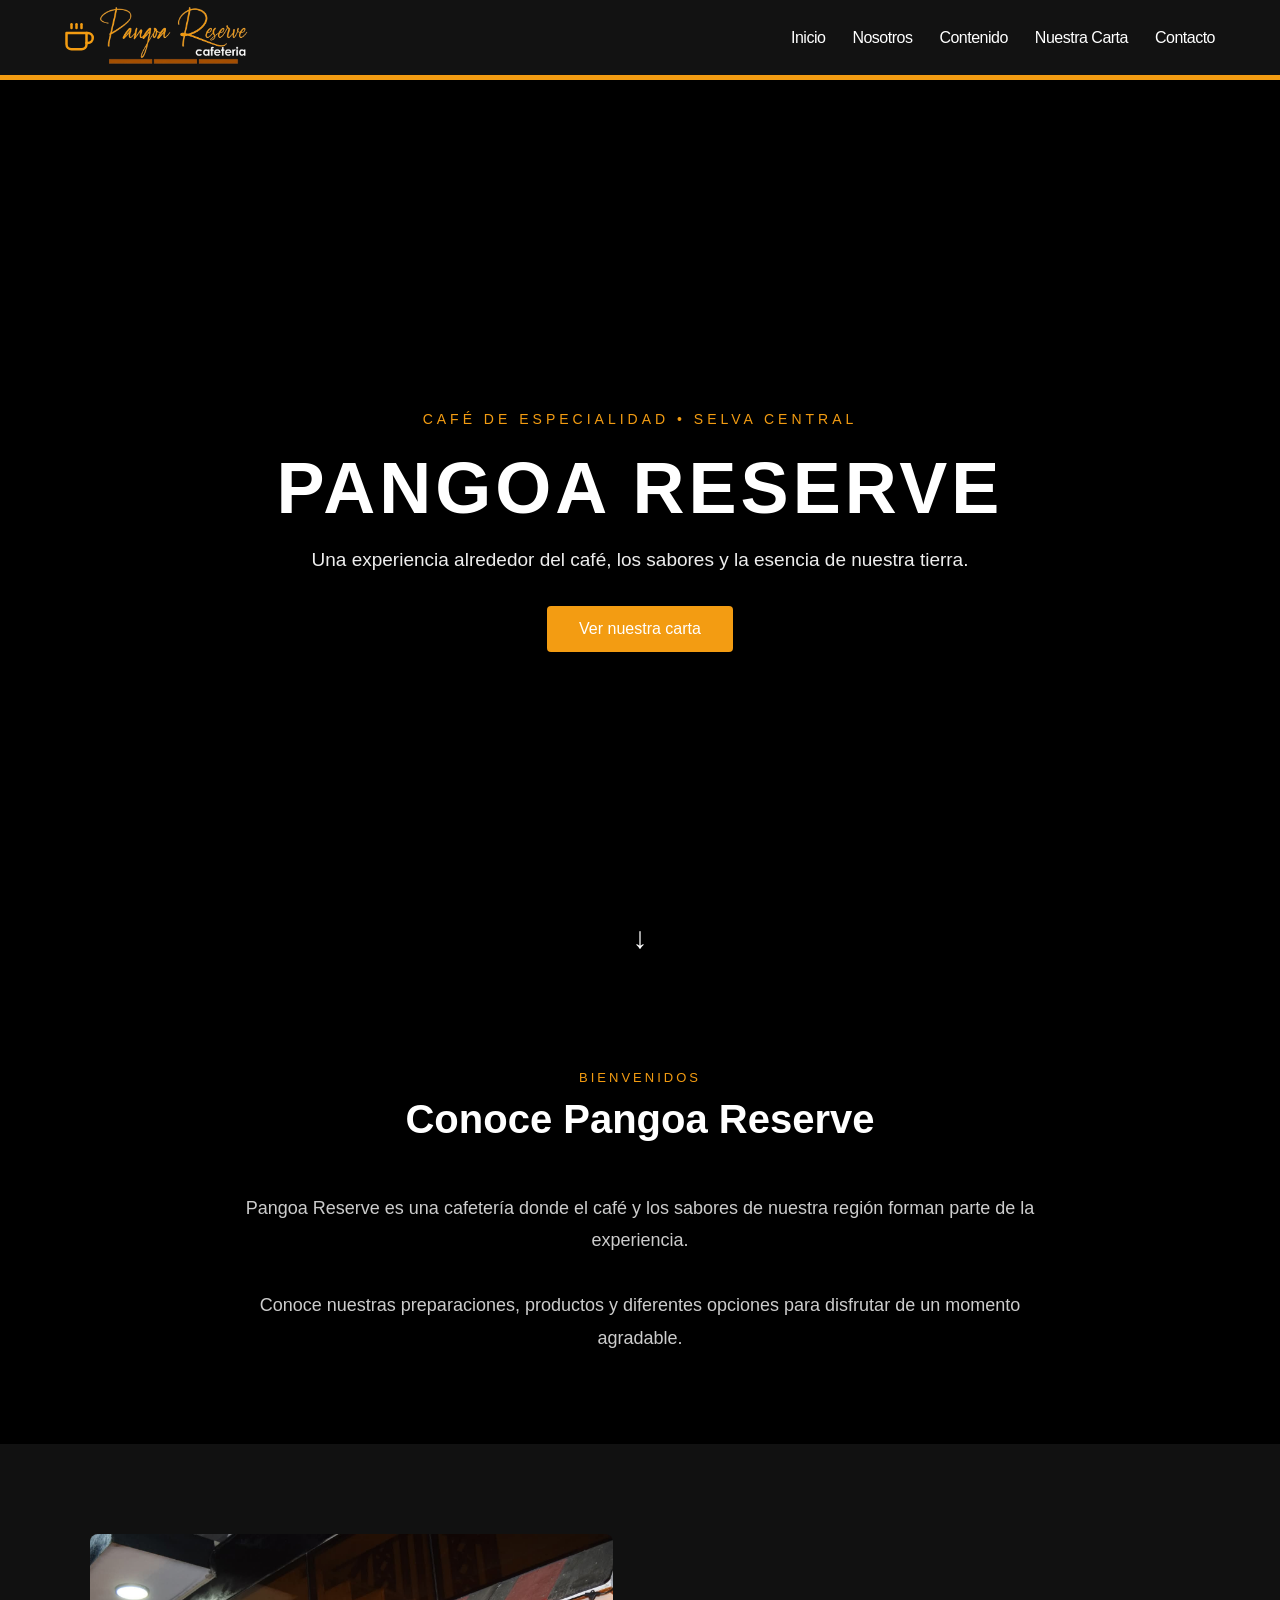
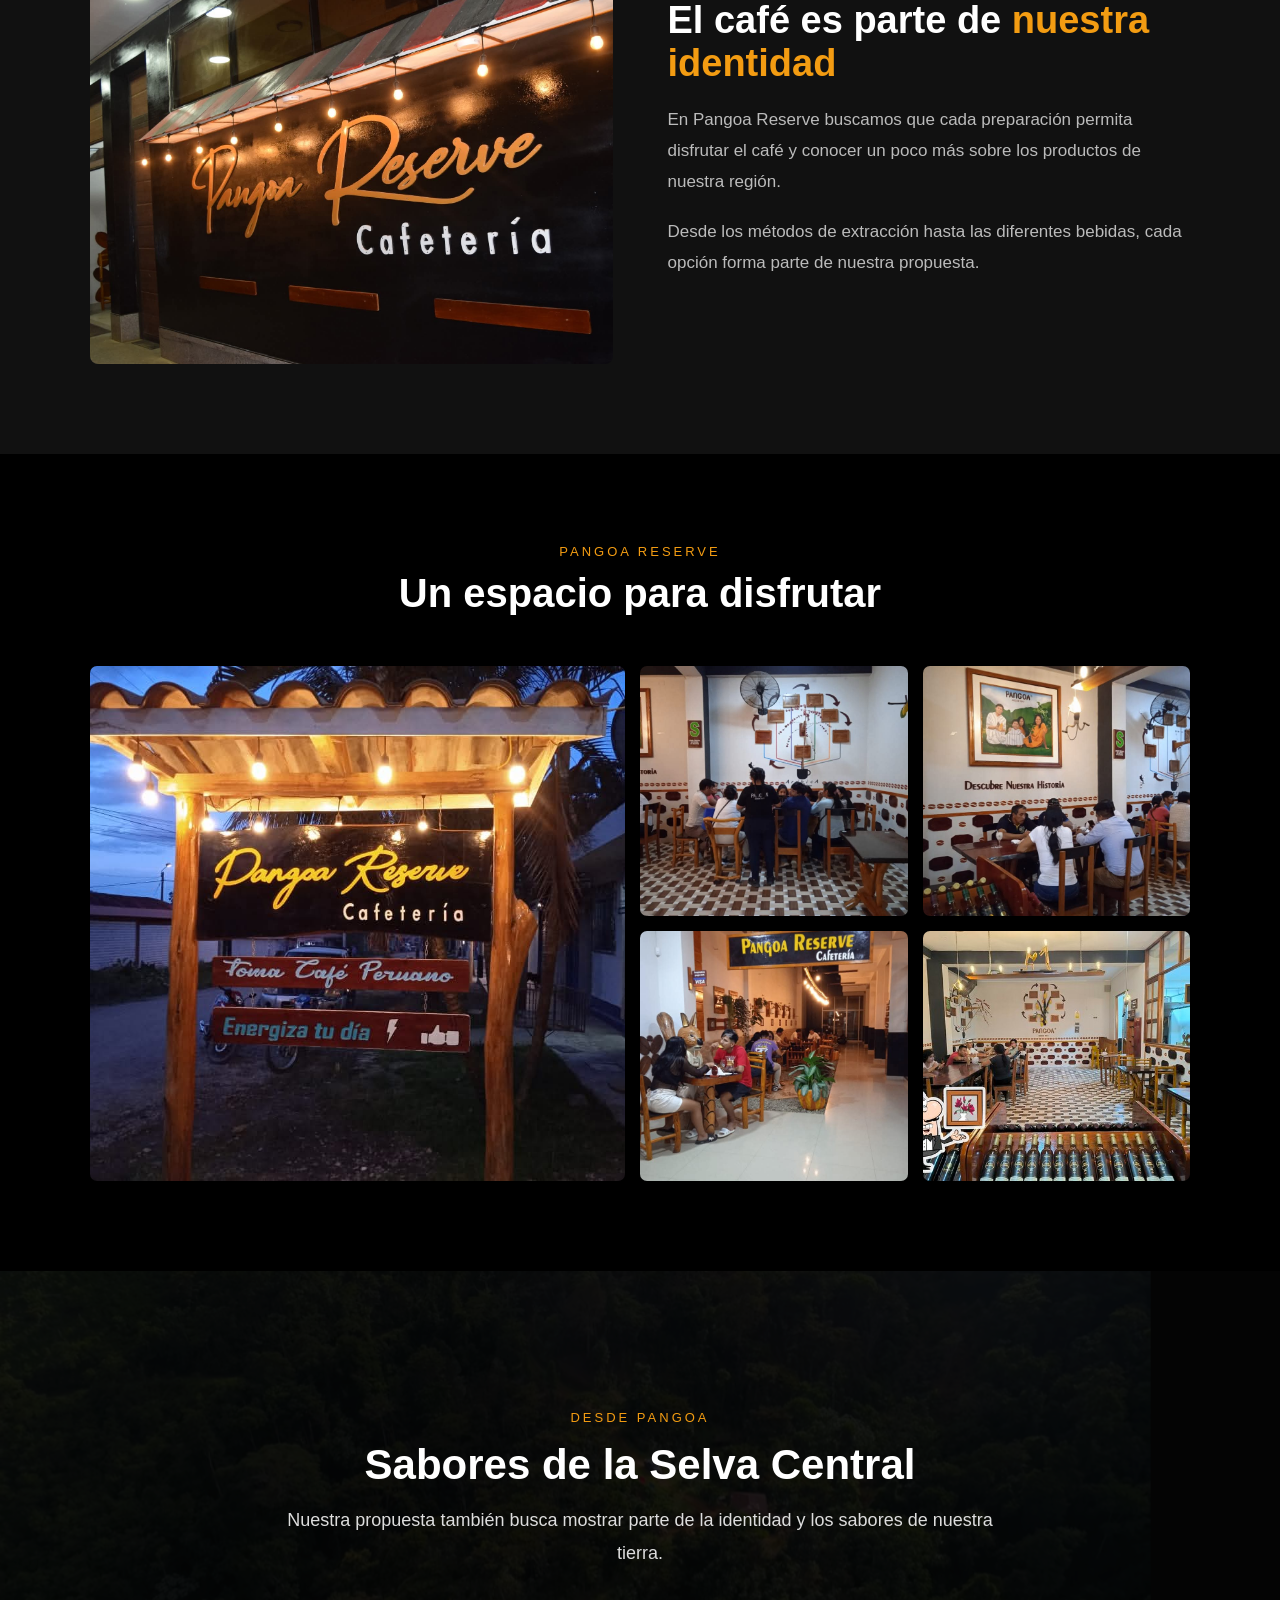
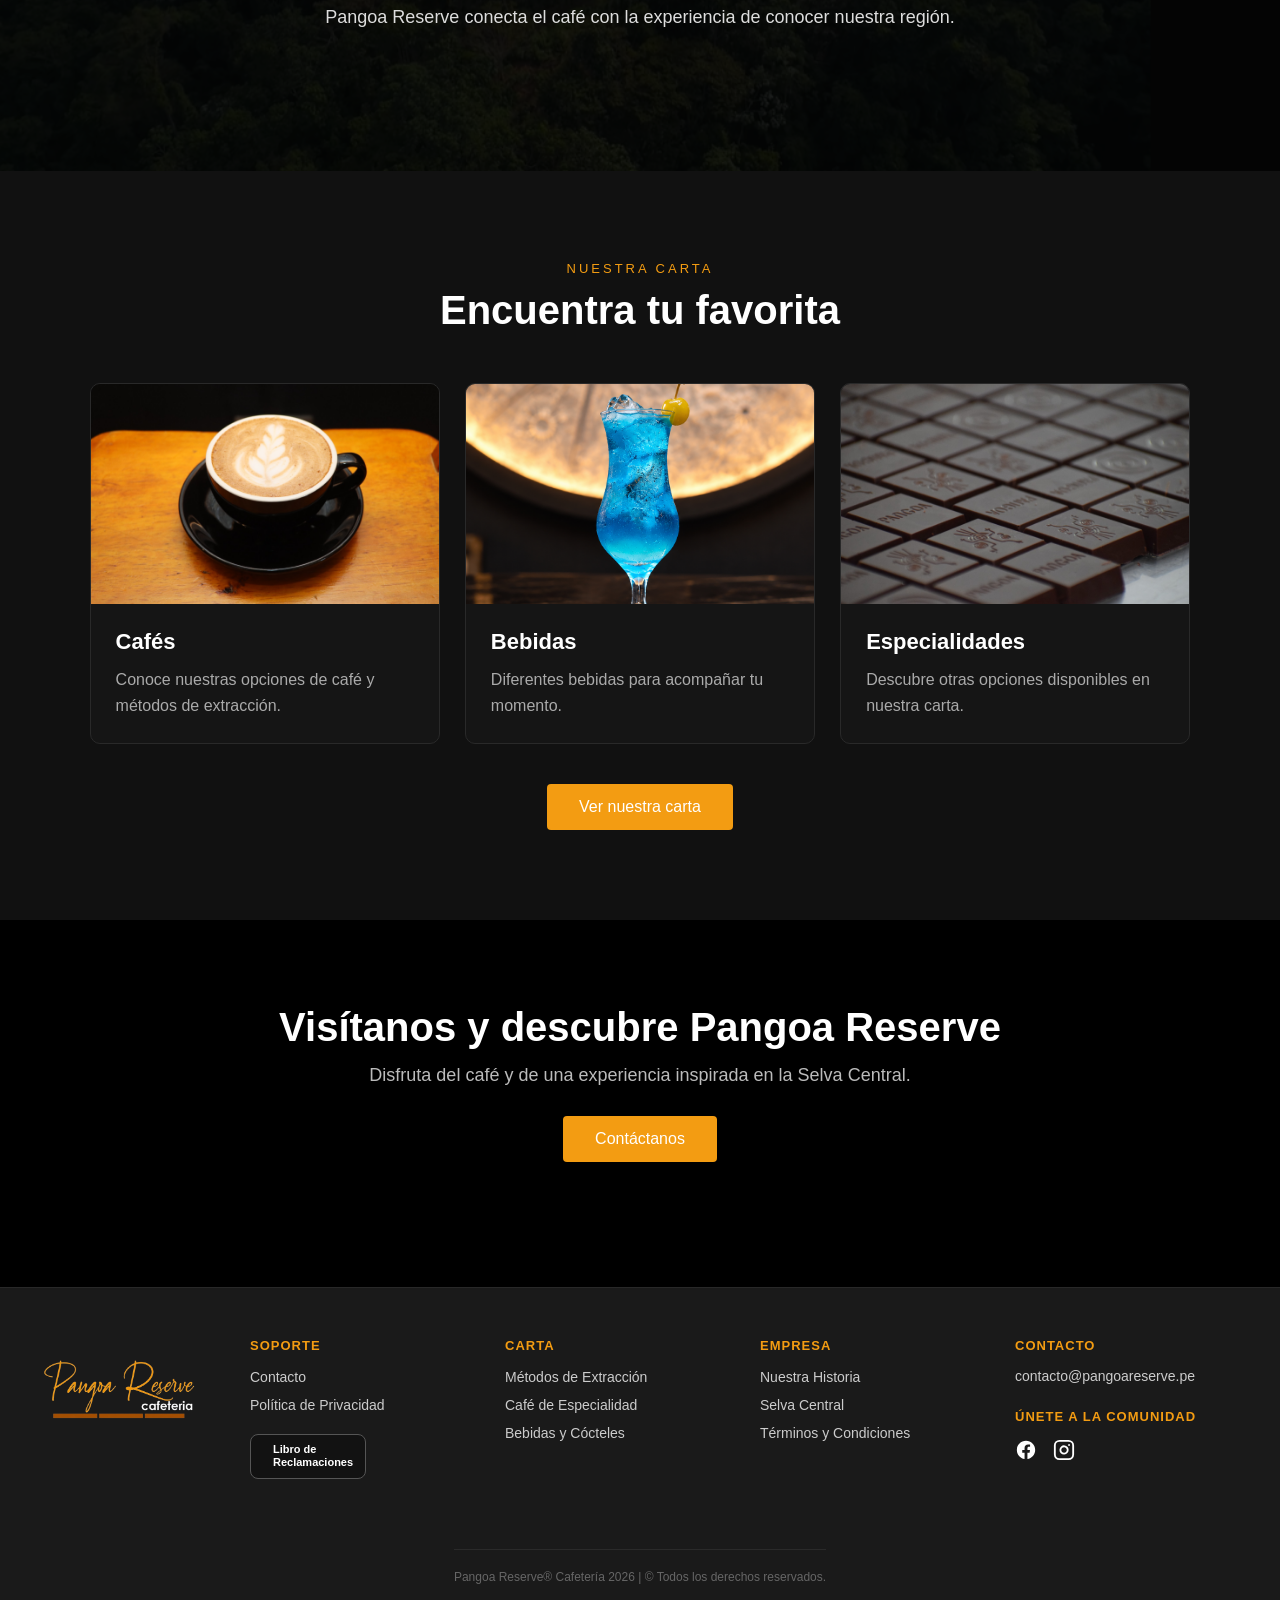
<file: index.html>
<!DOCTYPE html>
<html lang="es">

<head>
    <meta charset="UTF-8">
    <meta name="viewport" content="width=device-width, initial-scale=1.0">

    <title>Pangoa Reserve - Cafetería</title>

    <link rel="stylesheet" href="CSS/fontello.css">
    <link rel="stylesheet" href="CSS/estilos.css">

    <style>

        /* =========================
           FONDO GENERAL
        ========================= */

        body {
            background: #000000;
            color: #ffffff;
        }


        /* =========================
           INICIO CON VIDEO
        ========================= */

        .inicio {
            position: relative;
            width: 100%;
            height: 100vh;
            min-height: 600px;
            overflow: hidden;
            display: flex;
            align-items: center;
            justify-content: center;
            background: #000000;
        }

        .video-fondo {
            position: absolute;
            top: 0;
            left: 0;
            width: 100%;
            height: 100%;
            object-fit: cover;
            z-index: 0;
        }

        .capa-video {
            position: absolute;
            top: 0;
            left: 0;
            width: 100%;
            height: 100%;
            background: rgba(0, 0, 0, 0.55);
            z-index: 1;
        }

        .contenido-inicio {
            position: relative;
            z-index: 2;
            text-align: center;
            max-width: 900px;
            padding: 30px;
        }

        .contenido-inicio .pequeno {
            color: #f39c12;
            font-size: 14px;
            letter-spacing: 4px;
            margin-bottom: 15px;
        }

        .contenido-inicio h1 {
            color: #ffffff;
            font-size: 72px;
            letter-spacing: 4px;
            margin: 0 0 15px;
        }

        .contenido-inicio p {
            color: #eeeeee;
            font-size: 19px;
            line-height: 1.7;
            margin-bottom: 30px;
        }

        .boton-inicio {
            display: inline-block;
            background: #f39c12;
            color: #ffffff;
            padding: 14px 32px;
            text-decoration: none;
            border-radius: 4px;
            transition: 0.3s;
        }

        .boton-inicio:hover {
            background: #d98205;
            transform: translateY(-3px);
        }

        .flecha-scroll {
            position: absolute;
            bottom: 25px;
            left: 50%;
            transform: translateX(-50%);
            color: #ffffff;
            font-size: 30px;
            z-index: 2;
            animation: bajar 1.5s infinite;
        }

        @keyframes bajar {
            0%, 100% {
                transform: translate(-50%, 0);
            }

            50% {
                transform: translate(-50%, 8px);
            }
        }


        /* =========================
           SECCIONES GENERALES
        ========================= */

        .seccion-inicio {
            background: #000000;
            padding: 90px 7%;
        }

        .seccion-cafe {
            background: #111111;
            padding: 90px 7%;
        }

        .contenedor-inicio {
            max-width: 1200px;
            margin: auto;
        }

        .titulo-seccion {
            text-align: center;
            margin-bottom: 50px;
        }

        .titulo-seccion span {
            display: block;
            color: #f39c12;
            font-size: 13px;
            letter-spacing: 3px;
            margin-bottom: 12px;
        }

        .titulo-seccion h2 {
            color: #ffffff;
            font-size: 40px;
            margin: 0;
        }

        .texto-presentacion {
            max-width: 850px;
            margin: auto;
            text-align: center;
            color: #cccccc;
            font-size: 18px;
            line-height: 1.8;
        }


        /* =========================
           IMAGEN + TEXTO
        ========================= */

        .bloque-imagen {
            display: grid;
            grid-template-columns: 1fr 1fr;
            gap: 55px;
            align-items: center;
        }

        .bloque-imagen img {
            width: 100%;
            height: 430px;
            object-fit: cover;
            border-radius: 8px;
            display: block;
        }

        .texto-bloque h2 {
            color: #ffffff;
            font-size: 38px;
            margin-bottom: 20px;
        }

        .texto-bloque h2 span {
            color: #f39c12;
        }

        .texto-bloque p {
            color: #bbbbbb;
            font-size: 17px;
            line-height: 1.8;
            margin-bottom: 20px;
        }


        /* =========================
           TARJETAS
        ========================= */

        .tarjetas {
            display: grid;
            grid-template-columns: repeat(3, 1fr);
            gap: 25px;
        }

        .tarjeta {
            background: #151515;
            border: 1px solid #292929;
            border-radius: 10px;
            overflow: hidden;
            transition: 0.3s;
        }

        .tarjeta:hover {
            transform: translateY(-7px);
            border-color: #f39c12;
        }

        .tarjeta img {
            width: 100%;
            height: 220px;
            object-fit: cover;
            display: block;
        }

        .tarjeta-contenido {
            padding: 25px;
        }

        .tarjeta-contenido h3 {
            color: #ffffff;
            font-size: 22px;
            margin-bottom: 12px;
        }

        .tarjeta-contenido p {
            color: #aaaaaa;
            line-height: 1.6;
            margin: 0;
        }


        /* =========================
           GALERÍA
        ========================= */

        .galeria {
            display: grid;
            grid-template-columns: 2fr 1fr 1fr;
            grid-template-rows: 250px 250px;
            gap: 15px;
        }

        .galeria img {
            width: 100%;
            height: 100%;
            object-fit: cover;
            border-radius: 7px;
            transition: 0.3s;
        }

        .galeria img:hover {
            transform: scale(1.02);
        }

        .galeria .imagen-grande {
            grid-row: 1 / 3;
        }


        /* =========================
           SELVA CENTRAL
        ========================= */

        .selva {
            position: relative;
            min-height: 500px;
            display: flex;
            align-items: center;
            justify-content: center;
            overflow: hidden;
            background: #080808;
        }

        .selva img {
            position: absolute;
            width: 100%;
            height: 100%;
            object-fit: cover;
            opacity: 0.35;
        }

        .selva-capa {
            position: absolute;
            width: 100%;
            height: 100%;
            background: rgba(0, 0, 0, 0.55);
        }

        .selva-contenido {
            position: relative;
            z-index: 2;
            max-width: 800px;
            text-align: center;
            padding: 30px;
        }

        .selva-contenido span {
            color: #f39c12;
            letter-spacing: 3px;
            font-size: 13px;
        }

        .selva-contenido h2 {
            color: #ffffff;
            font-size: 42px;
            margin: 15px 0;
        }

        .selva-contenido p {
            color: #dddddd;
            font-size: 18px;
            line-height: 1.8;
        }


        /* =========================
           BOTÓN FINAL
        ========================= */

        .final-inicio {
            background: #000000;
            text-align: center;
            padding: 85px 20px;
        }

        .final-inicio h2 {
            color: #ffffff;
            font-size: 40px;
            margin-bottom: 15px;
        }

        .final-inicio p {
            color: #bbbbbb;
            font-size: 18px;
            margin-bottom: 30px;
        }

        .boton-final {
            display: inline-block;
            background: #f39c12;
            color: #ffffff;
            padding: 14px 32px;
            text-decoration: none;
            border-radius: 4px;
            transition: 0.3s;
        }

        .boton-final:hover {
            background: #d98205;
        }


        /* =========================
           REDES SOCIALES
        ========================= */

        .redes-sociales-iconos {
            display: flex;
            gap: 15px;
        }

        .redes-sociales-iconos a {
            width: auto;
            height: auto;
            display: flex;
            align-items: center;
            justify-content: center;
            border: none;
            background: transparent;
            padding: 0;
        }

        .redes-sociales-iconos a:hover {
            border: none;
            background: transparent;
        }

        .redes-sociales-iconos svg {
            display: block;
        }


        /* =========================
           RESPONSIVE
        ========================= */

        @media (max-width: 900px) {

            .contenido-inicio h1 {
                font-size: 52px;
            }

            .tarjetas {
                grid-template-columns: 1fr;
            }

            .bloque-imagen {
                grid-template-columns: 1fr;
            }

            .galeria {
                grid-template-columns: 1fr 1fr;
                grid-template-rows: 250px 250px 250px;
            }

            .galeria .imagen-grande {
                grid-column: 1 / 3;
                grid-row: auto;
            }
        }


        @media (max-width: 600px) {

            .contenido-inicio h1 {
                font-size: 40px;
            }

            .contenido-inicio p {
                font-size: 16px;
            }

            .contenido-inicio .pequeno {
                font-size: 11px;
                letter-spacing: 2px;
            }

            .seccion-inicio,
            .seccion-cafe {
                padding: 65px 6%;
            }

            .titulo-seccion h2,
            .texto-bloque h2,
            .selva-contenido h2,
            .final-inicio h2 {
                font-size: 30px;
            }

            .bloque-imagen img {
                height: 300px;
            }

            .galeria {
                display: grid;
                grid-template-columns: 1fr;
                grid-template-rows: auto;
            }

            .galeria .imagen-grande {
                grid-column: auto;
            }

            .galeria img {
                height: 260px;
            }
        }

    </style>

</head>


<body>


    <!-- =========================
         MENÚ
    ========================= -->

    <header>

        <div class="contenedor">

            <h1 class="logo">

                <a href="index.html">

                    <svg width="30" height="30"
                        viewBox="0 0 24 24"
                        fill="none"
                        stroke="#f39c12"
                        stroke-width="2"
                        stroke-linecap="round"
                        stroke-linejoin="round"
                        style="margin-right: 8px;">

                        <path d="M18 8h1a4 4 0 0 1 0 8h-1"></path>

                        <path d="M2 8h16v9a4 4 0 0 1-4 4H6a4 4 0 0 1-4-4V8z"></path>

                        <line x1="6" y1="1" x2="6" y2="4"></line>

                        <line x1="10" y1="1" x2="10" y2="4"></line>

                        <line x1="14" y1="1" x2="14" y2="4"></line>

                    </svg>

                    <img src="img/logo.jpg" alt="Pangoa Reserve Logo">

                </a>

            </h1>


            <input type="checkbox" id="menu-bar">

            <label class="icon-menu" for="menu-bar"></label>


            <nav class="menu">

                <a href="index.html">Inicio</a>

                <a href="nosotros.html">Nosotros</a>

                <a href="contenido.html">Contenido</a>

                <a href="nuestracarta.html">
                    <i class="icon-cafe"></i>
                    Nuestra Carta
                </a>

                <a href="contacto.html">Contacto</a>

            </nav>

        </div>

    </header>



    <!-- =========================
         VIDEO PRINCIPAL
    ========================= -->

    <section class="inicio">

        <video class="video-fondo"
            autoplay
            muted
            loop
            playsinline>

            <source src="videos/fondo.mp4" type="video/mp4">

            Tu navegador no permite reproducir videos.

        </video>


        <div class="capa-video"></div>


        <div class="contenido-inicio">

            <p class="pequeno">
                CAFÉ DE ESPECIALIDAD • SELVA CENTRAL
            </p>

            <h1>PANGOA RESERVE</h1>

            <p>
                Una experiencia alrededor del café,
                los sabores y la esencia de nuestra tierra.
            </p>

            <a href="nuestracarta.html" class="boton-inicio">
                Ver nuestra carta
            </a>

        </div>


        <div class="flecha-scroll">
            ↓
        </div>

    </section>



    <!-- =========================
         BIENVENIDOS
    ========================= -->

    <section class="seccion-inicio">

        <div class="contenedor-inicio">

            <div class="titulo-seccion">

                <span>BIENVENIDOS</span>

                <h2>Conoce Pangoa Reserve</h2>

            </div>


            <p class="texto-presentacion">

                Pangoa Reserve es una cafetería donde el café
                y los sabores de nuestra región forman parte
                de la experiencia.

                <br><br>

                Conoce nuestras preparaciones, productos y
                diferentes opciones para disfrutar de un
                momento agradable.

            </p>

        </div>

    </section>



    <!-- =========================
         IMAGEN + INFORMACIÓN
    ========================= -->

    <section class="seccion-cafe">

        <div class="contenedor-inicio">

            <div class="bloque-imagen">

                <div>

                    <img src="img/banner.jpg"
                        alt="Pangoa Reserve">

                </div>


                <div class="texto-bloque">

                    <h2>
                        El café es parte de
                        <span>nuestra identidad</span>
                    </h2>

                    <p>
                        En Pangoa Reserve buscamos que cada
                        preparación permita disfrutar el café
                        y conocer un poco más sobre los productos
                        de nuestra región.
                    </p>

                    <p>
                        Desde los métodos de extracción hasta
                        las diferentes bebidas, cada opción forma
                        parte de nuestra propuesta.
                    </p>

                </div>

            </div>

        </div>

    </section>



    <!-- =========================
         GALERÍA
    ========================= -->

    <section class="seccion-inicio">

        <div class="contenedor-inicio">

            <div class="titulo-seccion">

                <span>PANGOA RESERVE</span>

                <h2>Un espacio para disfrutar</h2>

            </div>


            <div class="galeria">

                <img
                    class="imagen-grande"
                    src="img/cafeteria5.jpg"
                    alt="Cafetería Pangoa Reserve">

                <img
                    src="img/cafeteria2.jpg"
                    alt="Cafetería Pangoa Reserve">

                <img
                    src="img/cafeteria3.jpg"
                    alt="Cafetería Pangoa Reserve">

                <img
                    src="img/cafeteria4.jpg"
                    alt="Cafetería Pangoa Reserve">

                <img
                    src="img/cafeteria.jpg"
                    alt="Cafetería Pangoa Reserve">

            </div>

        </div>

    </section>



    <!-- =========================
         SELVA CENTRAL
    ========================= -->

    <section class="selva">

        <img
            src="img/banner.1.png"
            alt="Selva Central">

        <div class="selva-capa"></div>


        <div class="selva-contenido">

            <span>
                DESDE PANGOA
            </span>

            <h2>
                Sabores de la Selva Central
            </h2>

            <p>
                Nuestra propuesta también busca mostrar
                parte de la identidad y los sabores de
                nuestra tierra.

                <br><br>

                Pangoa Reserve conecta el café con la
                experiencia de conocer nuestra región.

            </p>

        </div>

    </section>



    <!-- =========================
         CARTA
    ========================= -->

    <section class="seccion-cafe">

        <div class="contenedor-inicio">

            <div class="titulo-seccion">

                <span>NUESTRA CARTA</span>

                <h2>Encuentra tu favorita</h2>

            </div>


            <div class="tarjetas">

                <div class="tarjeta">

                    <img
                        src="img/coffee.galeria.3.jpg"
                        alt="Café">

                    <div class="tarjeta-contenido">

                        <h3>Cafés</h3>

                        <p>
                            Conoce nuestras opciones
                            de café y métodos de extracción.
                        </p>

                    </div>

                </div>


                <div class="tarjeta">

                    <img
                        src="img/coctel.galeria2.png"
                        alt="Bebidas">

                    <div class="tarjeta-contenido">

                        <h3>Bebidas</h3>

                        <p>
                            Diferentes bebidas para
                            acompañar tu momento.
                        </p>

                    </div>

                </div>


                <div class="tarjeta">

                    <img
                        src="img/imagen3.jpg"
                        alt="Especialidades">

                    <div class="tarjeta-contenido">

                        <h3>Especialidades</h3>

                        <p>
                            Descubre otras opciones
                            disponibles en nuestra carta.
                        </p>

                    </div>

                </div>

            </div>


            <div style="text-align:center; margin-top:40px;">

                <a
                    href="nuestracarta.html"
                    class="boton-inicio">

                    Ver nuestra carta

                </a>

            </div>

        </div>

    </section>



    <!-- =========================
         LLAMADO FINAL
    ========================= -->

    <section class="final-inicio">

        <h2>
            Visítanos y descubre Pangoa Reserve
        </h2>

        <p>
            Disfruta del café y de una experiencia
            inspirada en la Selva Central.
        </p>

        <a
            href="contacto.html"
            class="boton-final">

            Contáctanos

        </a>

    </section>



    <!-- =========================
         FOOTER
    ========================= -->

    <footer>

        <div class="contenedor-footer-marca">


            <div class="columna-logo-footer">

                <img
                    src="img/logo.jpg"
                    alt="Pangoa Reserve Logo">

            </div>


            <div class="col-footer">

                <h4>SOPORTE</h4>

                <ul>

                    <li>
                        <a href="#contacto">
                            Contacto
                        </a>
                    </li>

                    <li>
                        <a href="#">
                            Política de Privacidad
                        </a>
                    </li>

                </ul>


                <a
                    href="#"
                    class="btn-libro-reclamaciones">

                    <i class="icon-book-open"></i>

                    <span>
                        Libro de<br>
                        Reclamaciones
                    </span>

                </a>

            </div>


            <div class="col-footer">

                <h4>CARTA</h4>

                <ul>

                    <li>
                        <a href="#productos">
                            Métodos de Extracción
                        </a>
                    </li>

                    <li>
                        <a href="#productos">
                            Café de Especialidad
                        </a>
                    </li>

                    <li>
                        <a href="#carta">
                            Bebidas y Cócteles
                        </a>
                    </li>

                </ul>

            </div>


            <div class="col-footer">

                <h4>EMPRESA</h4>

                <ul>

                    <li>
                        <a href="nosotros.html">
                            Nuestra Historia
                        </a>
                    </li>

                    <li>
                        <a href="nosotros.html">
                            Selva Central
                        </a>
                    </li>

                    <li>
                        <a href="#">
                            Términos y Condiciones
                        </a>
                    </li>

                </ul>

            </div>


            <div class="col-footer">

                <h4>CONTACTO</h4>

                <p class="correo-contacto">
                    contacto@pangoareserve.pe
                </p>


                <h4>
                    ÚNETE A LA COMUNIDAD
                </h4>


                <div class="redes-sociales-iconos">

                    <a
                        href="https://www.facebook.com/p/Pangoa-Reserve-Cafeter%C3%ADa-100085414183384/"
                        target="_blank"
                        aria-label="Facebook">

                        <svg
                            width="22"
                            height="22"
                            viewBox="0 0 24 24"
                            fill="#ffffff"
                            xmlns="http://www.w3.org/2000/svg">

                            <path d="M22 12c0-5.523-4.477-10-10-10S2 6.477 2 12c0 4.991 3.657 9.128 8.438 9.878v-6.987h-2.54V12h2.54V9.797c0-2.506 1.492-3.89 3.777-3.89 1.094 0 2.238.195 2.238.195v2.46h-1.26c-1.243 0-1.63.771-1.63 1.562V12h2.773l-.443 2.89h-2.33v6.988C18.343 21.128 22 16.991 22 12z"/>

                        </svg>

                    </a>


                    <a
                        href="https://www.instagram.com/cafeteriapangoareserve/"
                        target="_blank"
                        aria-label="Instagram">

                        <svg
                            width="22"
                            height="22"
                            viewBox="0 0 24 24"
                            fill="none"
                            stroke="#ffffff"
                            stroke-width="2"
                            stroke-linecap="round"
                            stroke-linejoin="round"
                            xmlns="http://www.w3.org/2000/svg">

                            <rect
                                x="2"
                                y="2"
                                width="20"
                                height="20"
                                rx="5">
                            </rect>

                            <path
                                d="M16 11.37A4 4 0 1 1 12.63 8 4 4 0 0 1 16 11.37z">
                            </path>

                            <line
                                x1="17.5"
                                y1="6.5"
                                x2="17.51"
                                y2="6.5">
                            </line>

                        </svg>

                    </a>

                </div>

            </div>


            <div class="copyright-bottom">

                <p>
                    Pangoa Reserve® Cafetería 2026 |
                    © Todos los derechos reservados.
                </p>

            </div>


        </div>

    </footer>


</body>

</html>
</file>
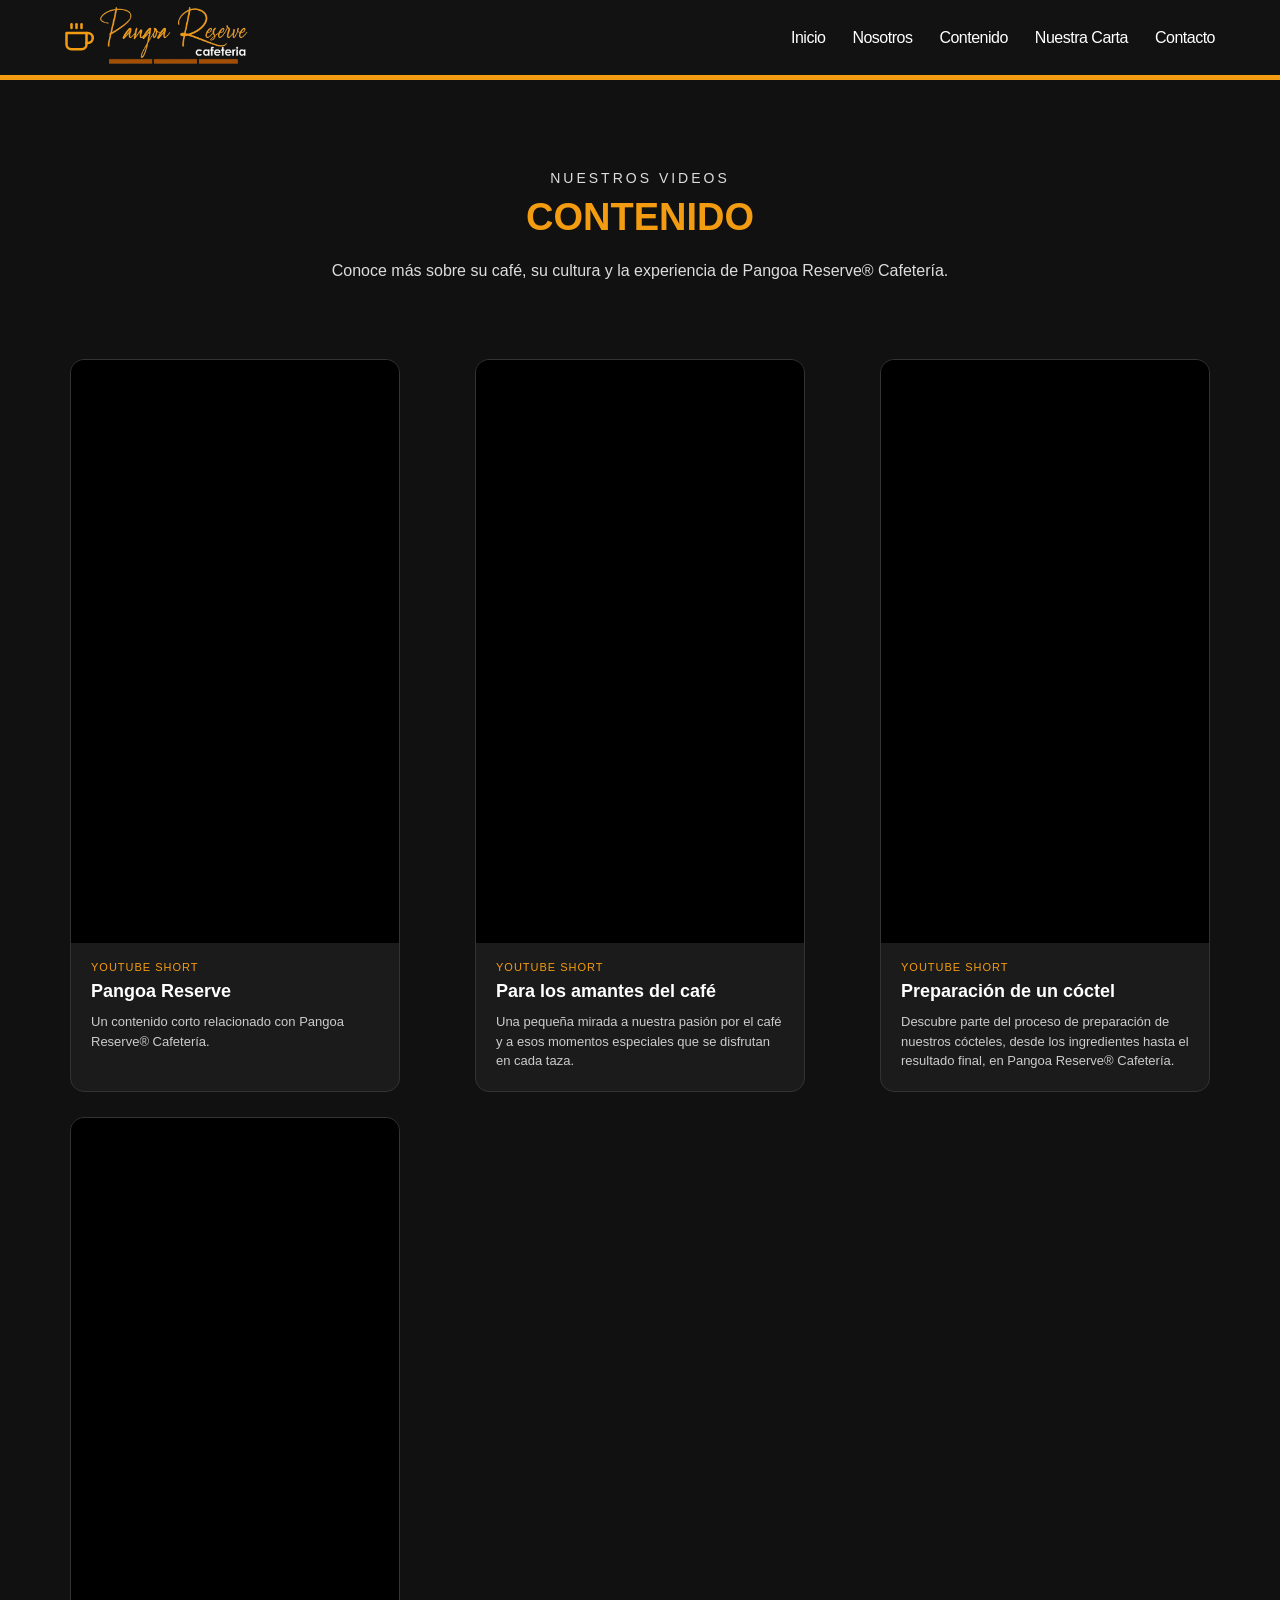
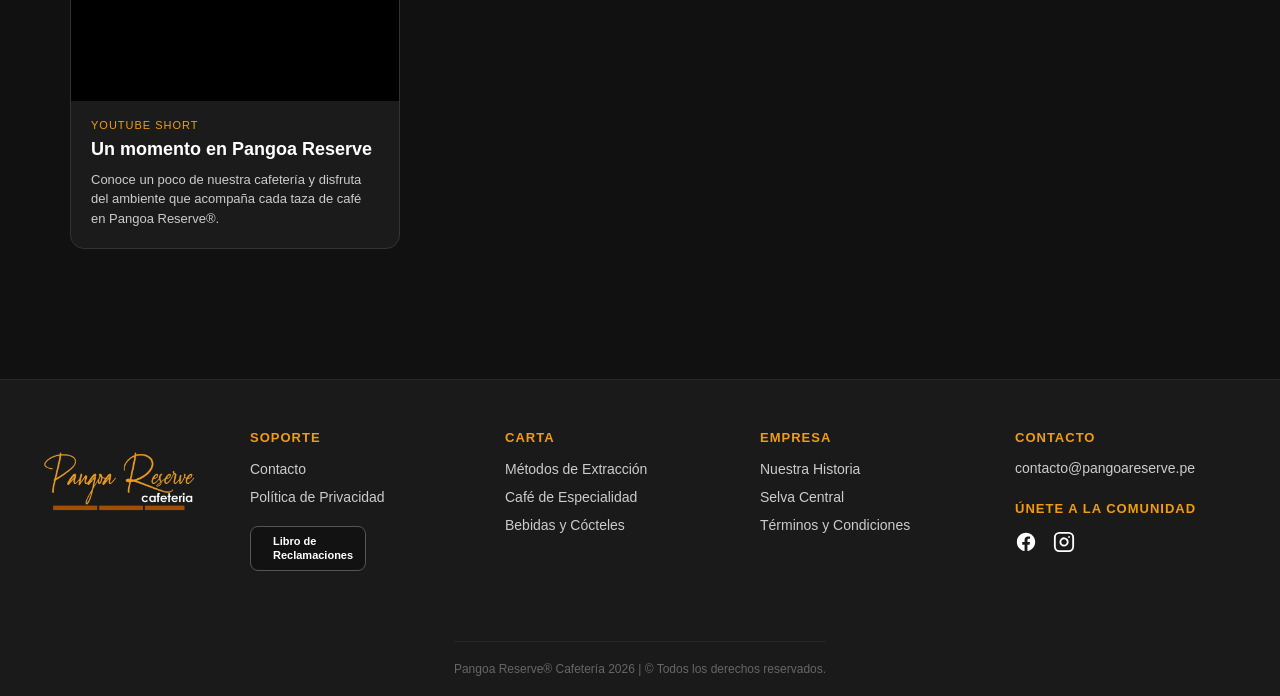
<file: contenido.html>
<!DOCTYPE html>
<html lang="es">

<head>

    <meta charset="UTF-8">
    <meta name="viewport" content="width=device-width, initial-scale=1.0">

    <title>Contenido | Pangoa Reserve®</title>

    <link rel="stylesheet" href="CSS/fontello.css">
    <link rel="stylesheet" href="CSS/estilos.css">

    <style>

        /* =========================
           PÁGINA CONTENIDO
        ========================= */

        body {
            background: #111111;
            color: #ffffff;
        }


        /* =========================
           PORTADA
        ========================= */

        .contenido-portada {
            text-align: center;
            padding: 90px 30px 55px;
            background: #111111;
        }

        .subtitulo-contenido {
            display: block;
            margin-bottom: 10px;
            color: #dddddd;
            font-size: 14px;
            font-weight: 500;
            letter-spacing: 3px;
        }

        .contenido-portada h2 {
            margin: 0 0 18px;
            font-size: 38px;
            font-weight: 600;
            color: #f39c12;
        }

        .contenido-portada p {
            max-width: 700px;
            margin: 0 auto;
            color: #dddddd;
            line-height: 1.7;
            font-size: 16px;
        }


        /* =========================
           VIDEOS
        ========================= */

        .contenedor-videos {
            max-width: 1250px;
            margin: 0 auto;
            padding: 20px 30px 90px;

            display: grid;
            grid-template-columns: repeat(3, 1fr);
            gap: 25px;
        }


        /* =========================
           TARJETAS
        ========================= */

        .video-card {
            background: #1b1b1b;
            border: 1px solid #333333;
            border-radius: 14px;
            overflow: hidden;
            transition: 0.3s;
        }

        .video-card:hover {
            transform: translateY(-5px);
            border-color: #f39c12;
            box-shadow: 0 8px 25px rgba(0, 0, 0, 0.45);
        }


        /* =========================
           VIDEO HORIZONTAL
        ========================= */

        .video {
            width: 100%;
            aspect-ratio: 16 / 9;
            background: #000000;
        }

        .video iframe {
            width: 100%;
            height: 100%;
            border: 0;
            display: block;
        }


        /* =========================
           INFORMACIÓN
        ========================= */

        .video-info {
            padding: 18px 20px 20px;
        }

        .video-info h3 {
            margin: 0 0 10px;
            font-size: 18px;
            font-weight: 600;
        }

        .video-info p {
            margin: 0;
            color: #cccccc;
            line-height: 1.5;
            font-size: 13px;
        }

        .tipo-video {
            display: block;
            margin-bottom: 8px;
            color: #f39c12;
            font-size: 11px;
            text-transform: uppercase;
            letter-spacing: 1px;
        }


        /* =========================
           REEL / SHORT
        ========================= */

        .short-card {
            width: 100%;
            max-width: 330px;
            justify-self: center;
        }

        .short-video {
            width: 100%;
            aspect-ratio: 9 / 16;
            background: #000000;
        }

        .short-video iframe {
            width: 100%;
            height: 100%;
            border: 0;
            display: block;
        }


        /* =========================
           ICONOS DEL FOOTER
        ========================= */

        .redes-sociales-iconos {
            display: flex;
            gap: 15px;
        }

        .redes-sociales-iconos a {
            width: auto;
            height: auto;
            display: flex;
            align-items: center;
            justify-content: center;
            border: none;
            background: transparent;
            padding: 0;
        }

        .redes-sociales-iconos a:hover {
            border: none;
            background: transparent;
        }

        .redes-sociales-iconos svg {
            display: block;
        }


        /* =========================
           TABLET
        ========================= */

        @media (max-width: 900px) {

            .contenedor-videos {
                grid-template-columns: repeat(2, 1fr);
                padding: 20px 25px 70px;
            }

        }


        /* =========================
           CELULAR
        ========================= */

        @media (max-width: 600px) {

            .contenido-portada {
                padding: 60px 20px 40px;
            }

            .contenido-portada h2 {
                font-size: 30px;
            }

            .contenido-portada p {
                font-size: 15px;
            }

            .contenedor-videos {
                grid-template-columns: 1fr;
                padding: 10px 15px 60px;
            }

            .video-info {
                padding: 18px;
            }

            .short-card {
                max-width: 330px;
            }

        }

    </style>

</head>


<body>


    <!-- =========================
         HEADER
    ========================= -->

    <header>

        <div class="contenedor">

            <h1 class="logo">

                <a href="index.html">

                    <svg width="30"
                         height="30"
                         viewBox="0 0 24 24"
                         fill="none"
                         stroke="#f39c12"
                         stroke-width="2"
                         stroke-linecap="round"
                         stroke-linejoin="round"
                         style="margin-right: 8px;">

                        <path d="M18 8h1a4 4 0 0 1 0 8h-1"></path>

                        <path d="M2 8h16v9a4 4 0 0 1-4 4H6a4 4 0 0 1-4-4V8z"></path>

                        <line x1="6" y1="1" x2="6" y2="4"></line>

                        <line x1="10" y1="1" x2="10" y2="4"></line>

                        <line x1="14" y1="1" x2="14" y2="4"></line>

                    </svg>

                    <img src="img/logo.jpg"
                         alt="Pangoa Reserve Logo">

                </a>

            </h1>


            <input type="checkbox" id="menu-bar">


            <label class="icon-menu" for="menu-bar"></label>


            <nav class="menu">

                <a href="index.html">
                    Inicio
                </a>

                <a href="nosotros.html">
                    Nosotros
                </a>

                <a href="contenido.html">
                    Contenido
                </a>

                <a href="nuestracarta.html">

                    <i class="icon-cafe"></i>

                    Nuestra Carta

                </a>

                <a href="contacto.html">
                    Contacto
                </a>

            </nav>

        </div>

    </header>



    <!-- =========================
         PORTADA
    ========================= -->

    <section class="contenido-portada">

        <span class="subtitulo-contenido">
            NUESTROS VIDEOS
        </span>

        <h2>
            CONTENIDO
        </h2>

        <p>
            Conoce más sobre su café, su cultura
            y la experiencia de Pangoa Reserve® Cafetería.
        </p>

    </section>



    <!-- =========================
         VIDEOS
    ========================= -->

    <main>

        <div class="contenedor-videos">


    <!-- SHORT 1 -->

    <article class="video-card short-card">

        <div class="short-video">

            <iframe
                src="https://www.youtube.com/embed/RnlUyeclk4k"
                title="YouTube Short de Pangoa"
                allow="accelerometer; autoplay; clipboard-write; encrypted-media; gyroscope; picture-in-picture; web-share"
                allowfullscreen>
            </iframe>

        </div>

        <div class="video-info">

            <span class="tipo-video">
                YouTube Short
            </span>

            <h3>
                Pangoa Reserve
            </h3>

            <p>
                Un contenido corto relacionado con Pangoa Reserve® Cafetería.
            </p>

        </div>

    </article>



    <!-- SHORT 2 -->

    <article class="video-card short-card">

        <div class="short-video">

            <iframe
                src="https://www.youtube.com/embed/dcIC28Hx02E"
                title="YouTube Short de Pangoa Reserve"
                allow="accelerometer; autoplay; clipboard-write; encrypted-media; gyroscope; picture-in-picture; web-share"
                allowfullscreen>
            </iframe>

        </div>

        <div class="video-info">

            <span class="tipo-video">
                YouTube Short
            </span>

            <h3>
                Para los amantes del café
            </h3>

            <p>
                Una pequeña mirada a nuestra pasión por el café y a esos momentos especiales que se disfrutan en cada taza.
            </p>

        </div>

    </article>



    <!-- SHORT 3 -->

    <article class="video-card short-card">

        <div class="short-video">

            <iframe
                src="https://www.youtube.com/embed/Co_37pUQ6ok"
                title="YouTube Short de Pangoa Reserve"
                allow="accelerometer; autoplay; clipboard-write; encrypted-media; gyroscope; picture-in-picture; web-share"
                allowfullscreen>
            </iframe>

        </div>

        <div class="video-info">

            <span class="tipo-video">
                YouTube Short
            </span>

            <h3>
                Preparación de un cóctel
            </h3>

            <p>
                Descubre parte del proceso de preparación de nuestros cócteles, desde los ingredientes hasta el resultado final, en Pangoa Reserve® Cafetería.
            </p>

        </div>

    </article>



    <!-- SHORT 4 -->

    <article class="video-card short-card">

        <div class="short-video">

            <iframe
                src="https://www.youtube.com/embed/H_ZSiSbAAP8"
                title="YouTube Short de Pangoa Reserve"
                allow="accelerometer; autoplay; clipboard-write; encrypted-media; gyroscope; picture-in-picture; web-share"
                allowfullscreen>
            </iframe>

        </div>

        <div class="video-info">

            <span class="tipo-video">
                YouTube Short
            </span>

            <h3>
                Un momento en Pangoa Reserve
            </h3>

            <p>
                Conoce un poco de nuestra cafetería y disfruta del ambiente que acompaña cada taza de café en Pangoa Reserve®.
            </p>

        </div>

    </article>


</div>

    </main>



    <!-- =========================
         FOOTER
    ========================= -->

    <footer>

        <div class="contenedor-footer-marca">


            <div class="columna-logo-footer">

                <img
                    src="img/logo.jpg"
                    alt="Pangoa Reserve Logo">

            </div>


            <div class="col-footer">

                <h4>
                    SOPORTE
                </h4>

                <ul>

                    <li>
                        <a href="#contacto">
                            Contacto
                        </a>
                    </li>

                    <li>
                        <a href="#">
                            Política de Privacidad
                        </a>
                    </li>

                </ul>


                <a
                    href="#"
                    class="btn-libro-reclamaciones">

                    <i class="icon-book-open"></i>

                    <span>
                        Libro de<br>
                        Reclamaciones
                    </span>

                </a>

            </div>


            <div class="col-footer">

                <h4>
                    CARTA
                </h4>

                <ul>

                    <li>
                        <a href="#productos">
                            Métodos de Extracción
                        </a>
                    </li>

                    <li>
                        <a href="#productos">
                            Café de Especialidad
                        </a>
                    </li>

                    <li>
                        <a href="#carta">
                            Bebidas y Cócteles
                        </a>
                    </li>

                </ul>

            </div>


            <div class="col-footer">

                <h4>
                    EMPRESA
                </h4>

                <ul>

                    <li>
                        <a href="nosotros.html">
                            Nuestra Historia
                        </a>
                    </li>

                    <li>
                        <a href="nosotros.html">
                            Selva Central
                        </a>
                    </li>

                    <li>
                        <a href="#">
                            Términos y Condiciones
                        </a>
                    </li>

                </ul>

            </div>


            <div class="col-footer">

                <h4>
                    CONTACTO
                </h4>

                <p class="correo-contacto">
                    contacto@pangoareserve.pe
                </p>

                <h4>
                    ÚNETE A LA COMUNIDAD
                </h4>


                <div class="redes-sociales-iconos">


                    <a
                        href="https://www.facebook.com/p/Pangoa-Reserve-Cafeter%C3%ADa-100085414183384/"
                        target="_blank"
                        aria-label="Facebook">

                        <svg
                            width="22"
                            height="22"
                            viewBox="0 0 24 24"
                            fill="#ffffff"
                            xmlns="http://www.w3.org/2000/svg">

                            <path d="M22 12c0-5.523-4.477-10-10-10S2 6.477 2 12c0 4.991 3.657 9.128 8.438 9.878v-6.987h-2.54V12h2.54V9.797c0-2.506 1.492-3.89 3.777-3.89 1.094 0 2.238.195 2.238.195v2.46h-1.26c-1.243 0-1.63.771-1.63 1.562V12h2.773l-.443 2.89h-2.33v6.988C18.343 21.128 22 16.991 22 12z"/>

                        </svg>

                    </a>


                    <a
                        href="https://www.instagram.com/cafeteriapangoareserve/"
                        target="_blank"
                        aria-label="Instagram">

                        <svg
                            width="22"
                            height="22"
                            viewBox="0 0 24 24"
                            fill="none"
                            stroke="#ffffff"
                            stroke-width="2"
                            stroke-linecap="round"
                            stroke-linejoin="round"
                            xmlns="http://www.w3.org/2000/svg">

                            <rect
                                x="2"
                                y="2"
                                width="20"
                                height="20"
                                rx="5">
                            </rect>

                            <path
                                d="M16 11.37A4 4 0 1 1 12.63 8 4 4 0 0 1 16 11.37z">
                            </path>

                            <line
                                x1="17.5"
                                y1="6.5"
                                x2="17.51"
                                y2="6.5">
                            </line>

                        </svg>

                    </a>


                </div>

            </div>


            <div class="copyright-bottom">

                <p>
                    Pangoa Reserve® Cafetería 2026 |
                    © Todos los derechos reservados.
                </p>

            </div>


        </div>

    </footer>


</body>

</html>
</file>
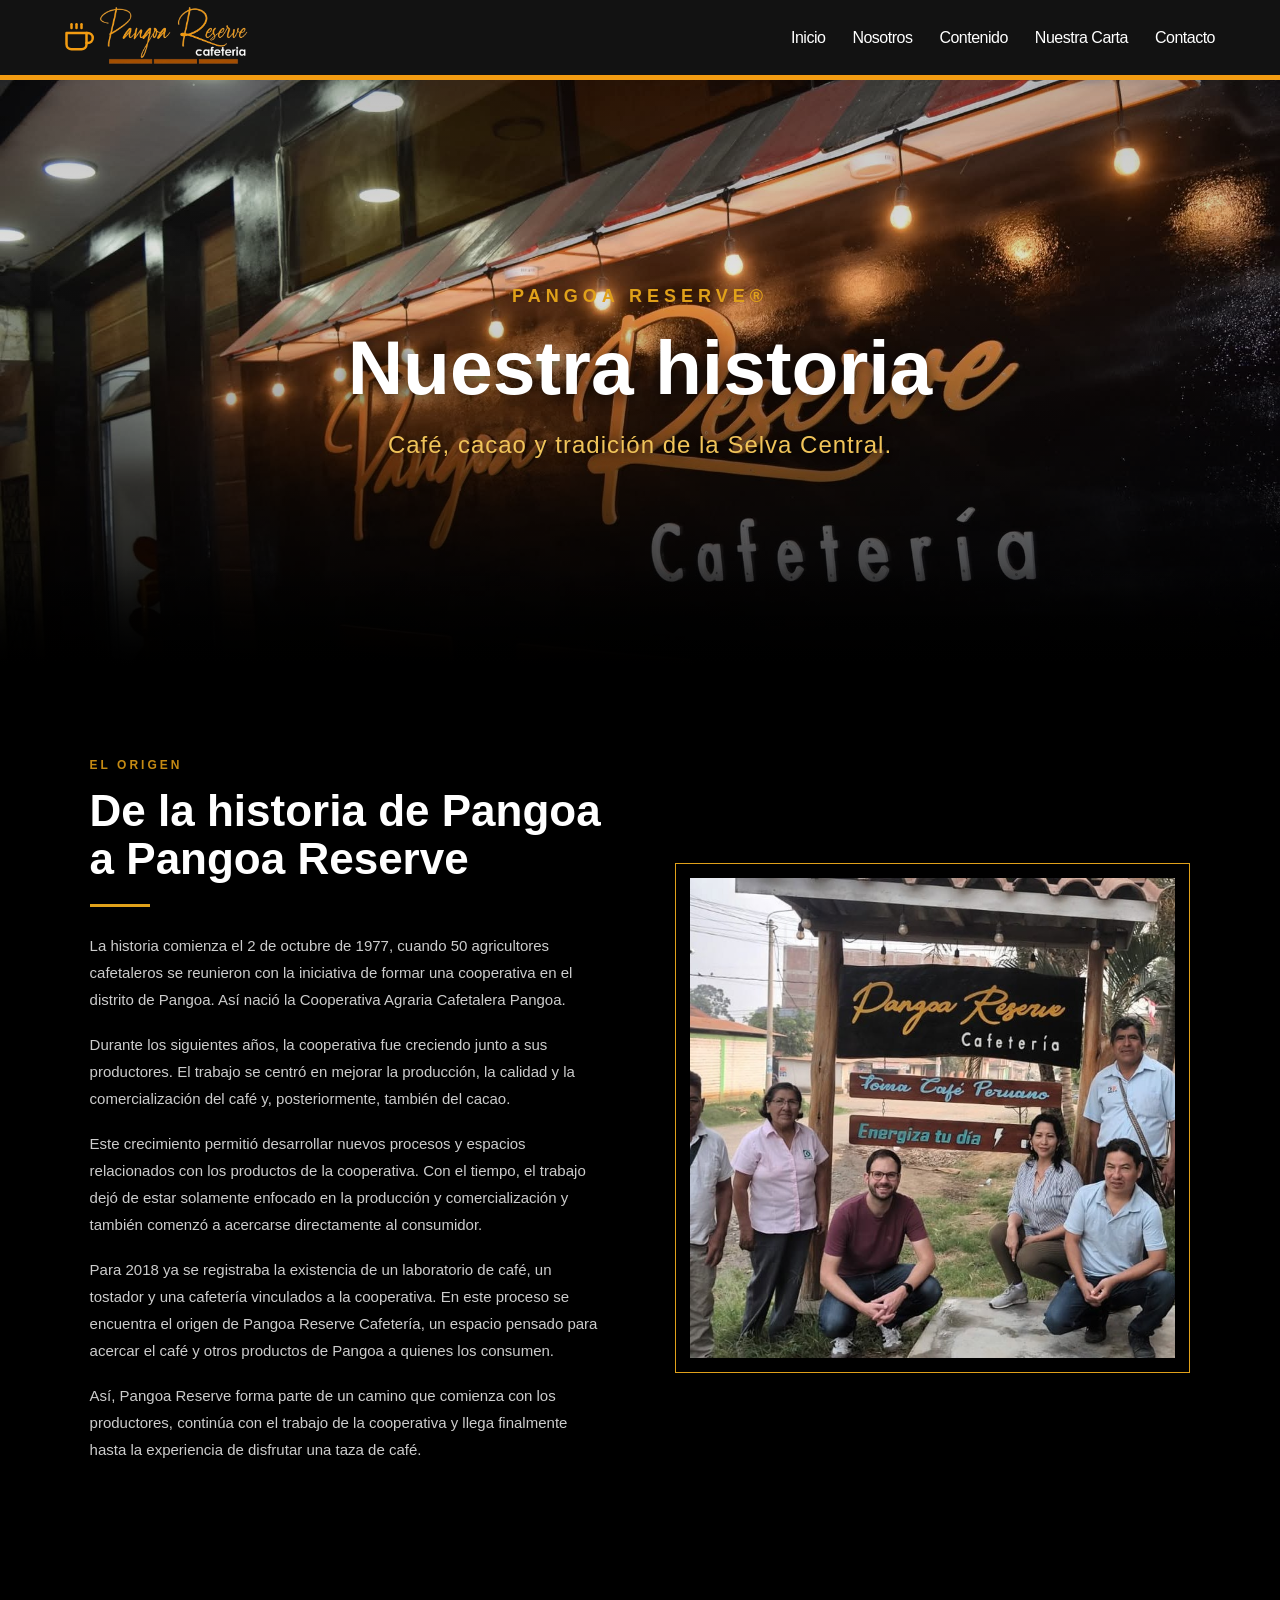
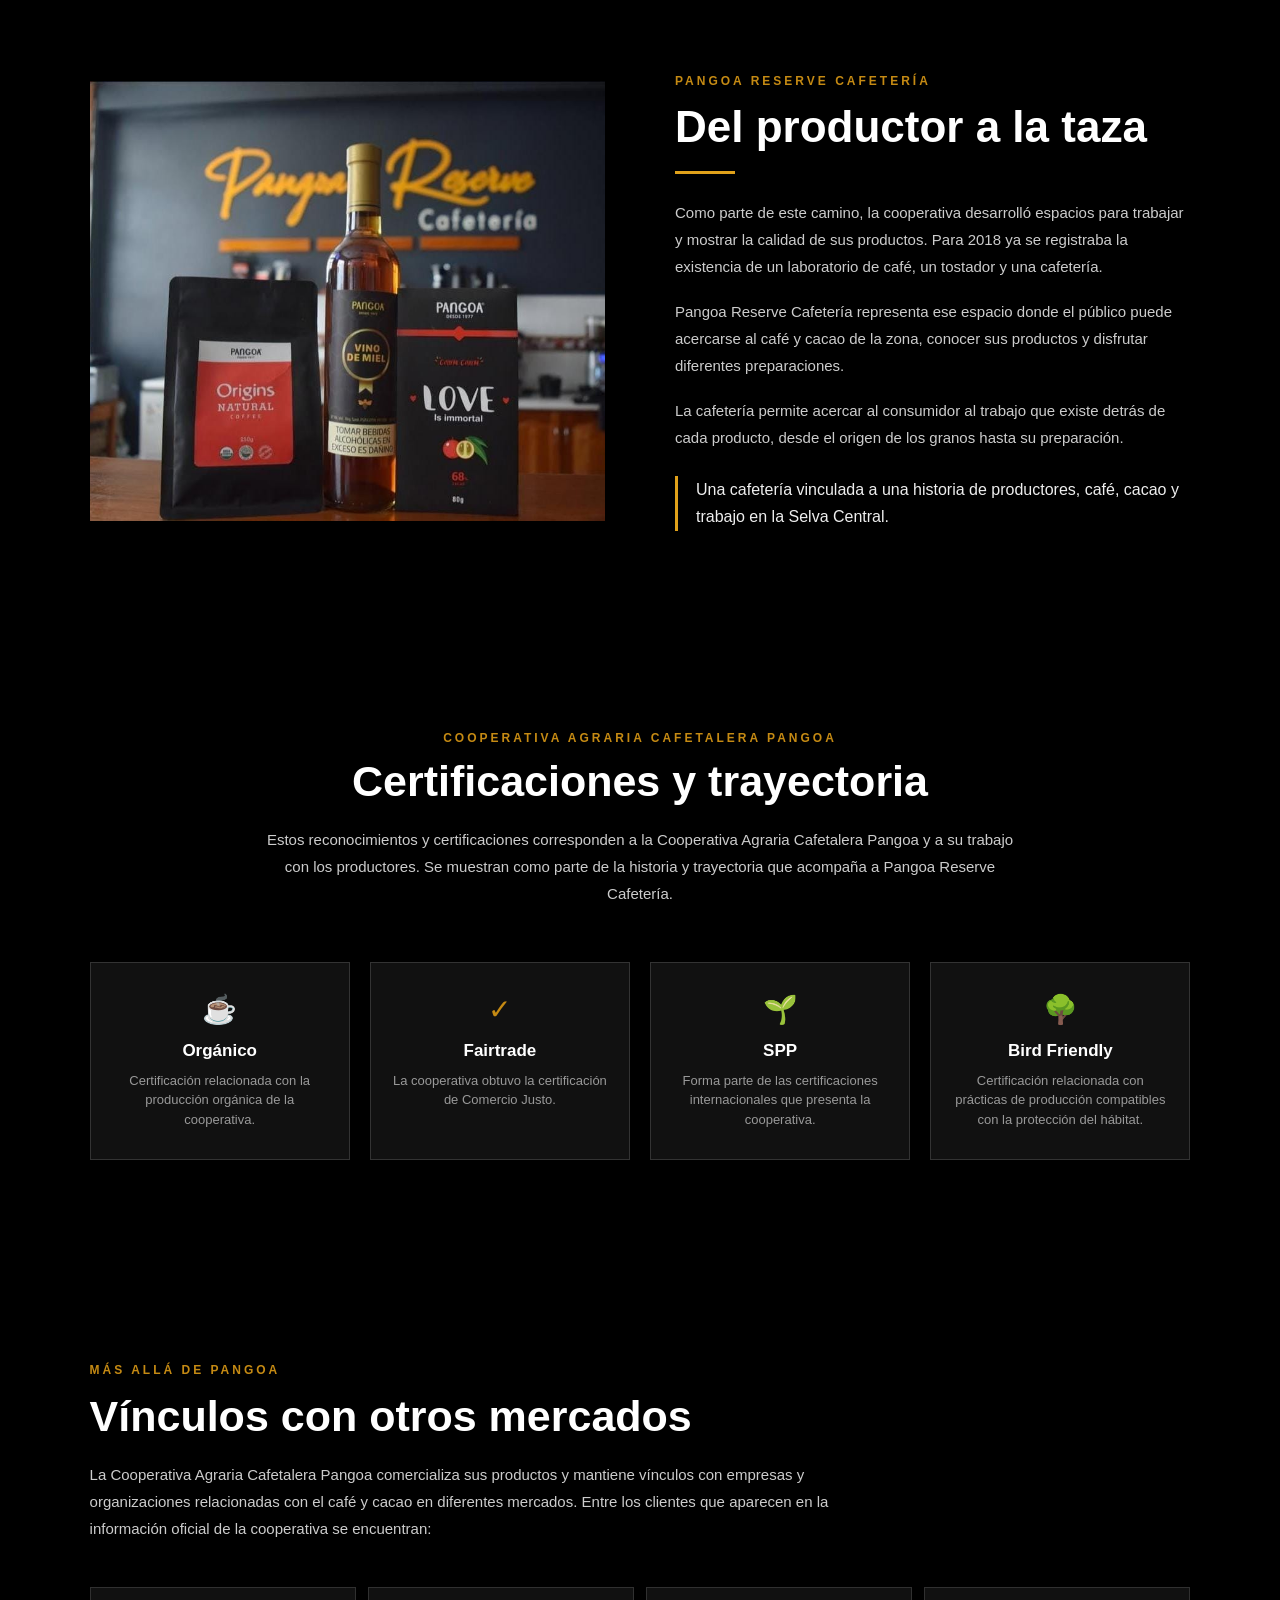
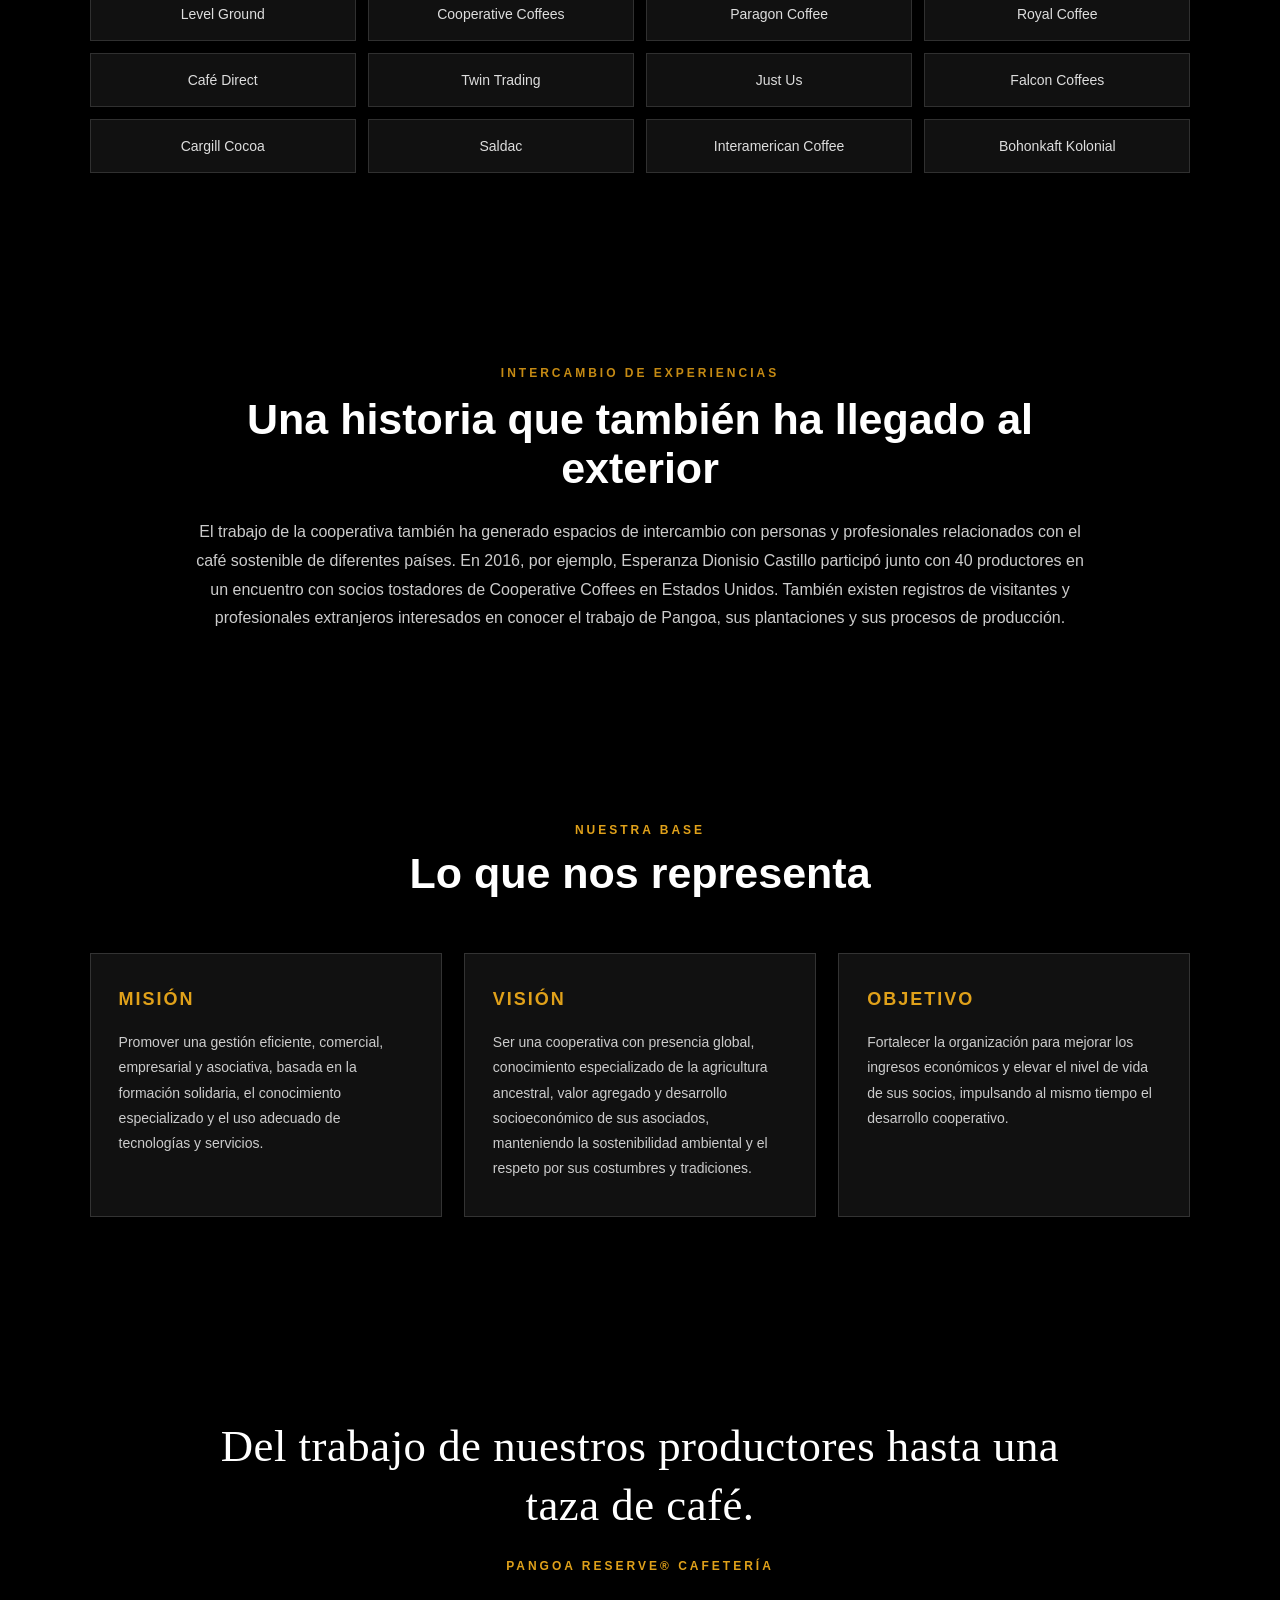
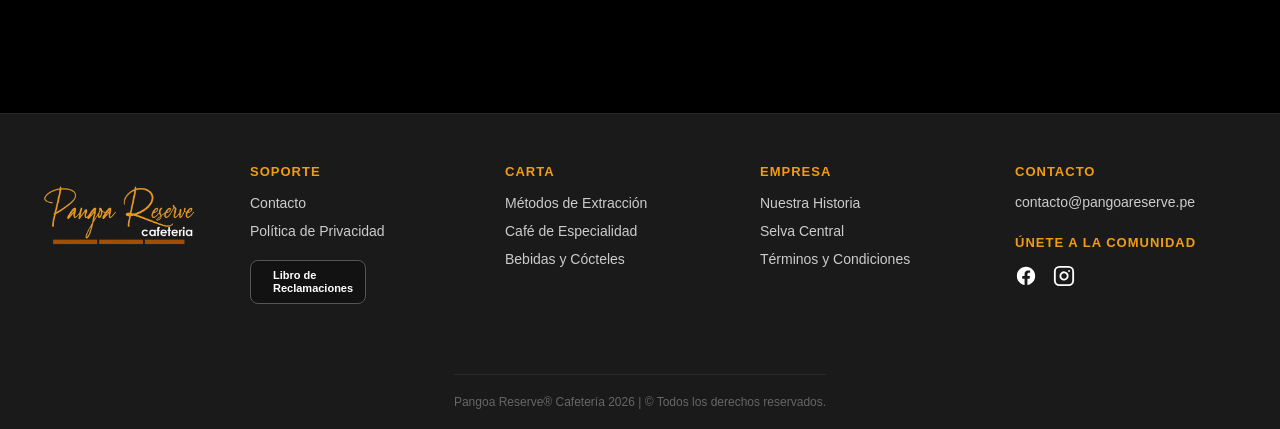
<file: nosotros.html>
<!DOCTYPE html>
<html lang="es">

<head>

    <meta charset="UTF-8">
    <meta name="viewport" content="width=device-width, initial-scale=1.0">

    <title>Nosotros | Pangoa Reserve®</title>

    <link rel="stylesheet" href="CSS/fontello.css">
    <link rel="stylesheet" href="CSS/estilos.css">

    <style>

        /* =====================================================
           CONFIGURACIÓN GENERAL
        ===================================================== */

        * {
            box-sizing: border-box;
        }

        html {
            scroll-behavior: smooth;
            background: #000000;
        }

        body {
            margin: 0;
            background: #000000;
            color: #ffffff;
            font-family: Arial, Helvetica, sans-serif;
        }

        a {
            text-decoration: none;
        }

        main {
            background: #000000;
        }


        /* =====================================================
           PORTADA
        ===================================================== */

        .nosotros-portada {

            height: 65vh;
            min-height: 480px;

            position: relative;

            overflow: hidden;

            display: flex;
            align-items: center;
            justify-content: center;

            text-align: center;

            background: #000000;

        }


        /* =====================================================
           BANNER CARRUSEL
        ===================================================== */

        .banner-nosotros {

            position: absolute;

            top: 0;
            left: 0;

            width: 100%;
            height: 100%;

            z-index: 0;

        }


        .banner-nosotros img {

            width: 100%;
            height: 100%;

            object-fit: cover;

            display: block;

            opacity: 1;

            transition: opacity 0.6s ease;

        }


        /* DEGRADADO SOBRE LA IMAGEN */

        .banner-nosotros::after {

            content: "";

            position: absolute;

            top: 0;
            left: 0;

            width: 100%;
            height: 100%;

            background:
                linear-gradient(
                    to bottom,
                    rgba(0,0,0,0.25) 0%,
                    rgba(0,0,0,0.10) 35%,
                    rgba(0,0,0,0.45) 65%,
                    rgba(0,0,0,0.90) 100%
                );

            z-index: 1;

        }


        .nosotros-portada::after {

            content: "";

            position: absolute;

            left: 0;
            bottom: 0;

            width: 100%;
            height: 100px;

            z-index: 2;

            background: linear-gradient(
                transparent,
                #000000
            );

        }


        /* =====================================================
           TEXTO DE PORTADA - NOSOTROS
        ===================================================== */

        .nosotros-portada-contenido {

            position: relative;

            z-index: 3;

            max-width: 1000px;

            padding: 25px;

        }


        .nosotros-portada-contenido .mini {

            margin: 0 0 18px;

            color: #e0a11a;

            font-size: 18px;

            font-weight: bold;

            letter-spacing: 5px;

        }


        .nosotros-portada-contenido h1 {

            margin: 0;

            color: #ffffff;

            font-size: clamp(48px, 6vw, 78px);

            line-height: 1.1;

            font-weight: 700;

            text-shadow: 0 3px 15px rgba(0,0,0,0.7);

        }


        .nosotros-portada-contenido span {

            display: block;

            margin-top: 22px;

            color: #f0c45a;

            font-size: clamp(18px, 2vw, 24px);

            font-weight: 500;

            letter-spacing: 1px;

            text-shadow: 0 2px 10px rgba(0,0,0,0.8);

        }


        /* =====================================================
           HISTORIA - NEGRO
        ===================================================== */

        .historia {

            padding: 90px 7%;

            background: #000000;

            color: #ffffff;

        }


        .historia-contenedor {

            max-width: 1200px;

            margin: auto;

            display: grid;

            grid-template-columns: 1fr 1fr;

            gap: 70px;

            align-items: center;

        }


        .pequeno-titulo {

            display: inline-block;

            margin-bottom: 15px;

            color: #c58a13;

            font-size: 12px;

            font-weight: bold;

            letter-spacing: 3px;

        }


        .historia-texto h2 {

            margin: 0 0 25px;

            font-size: clamp(30px, 3.5vw, 44px);

            line-height: 1.1;

            font-weight: 600;

            color: #ffffff;

        }


        .historia-texto h2::after {

            content: "";

            display: block;

            width: 60px;

            height: 3px;

            margin-top: 20px;

            background: #e0a11a;

        }


        .historia-texto p {

            margin: 0 0 18px;

            color: #cccccc;

            font-size: 15px;

            line-height: 1.8;

        }


        .historia-imagen {

            position: relative;

            padding: 15px;

        }


        .historia-imagen::before {

            content: "";

            position: absolute;

            top: 0;
            left: 0;

            width: 100%;
            height: 100%;

            border: 1px solid #e0a11a;

            box-sizing: border-box;

        }


        /* =====================================================
           CARRUSEL HISTORIA
        ===================================================== */

        .historia-imagen .carrusel-nosotros {

            position: relative;

            width: 100%;

            height: 480px;

            overflow: hidden;

        }


        .historia-imagen .carrusel-nosotros img {

            position: relative;

            z-index: 1;

            display: block;

            width: 100%;

            height: 100%;

            object-fit: cover;

            opacity: 1;

            transition: opacity 0.45s ease;

        }


        /* =====================================================
           PANGOA RESERVE - NEGRO
        ===================================================== */

        .identidad {

            padding: 100px 7%;

            background: #000000;

        }


        .identidad-contenedor {

            max-width: 1200px;

            margin: auto;

            display: grid;

            grid-template-columns: 1fr 1fr;

            gap: 70px;

            align-items: center;

        }


        .identidad-imagen {

            overflow: hidden;

        }


        /* =====================================================
           CARRUSEL PANGOA RESERVE
        ===================================================== */

        .identidad-imagen .carrusel-nosotros {

            width: 100%;

            height: 440px;

            overflow: hidden;

        }


        .identidad-imagen .carrusel-nosotros img {

            display: block;

            width: 100%;

            height: 100%;

            object-fit: cover;

            opacity: 1;

            transition:
                opacity 0.45s ease,
                transform 0.5s ease;

        }


        .identidad-imagen:hover img {

            transform: scale(1.04);

        }


        .identidad-texto h2 {

            margin: 0 0 25px;

            font-size: clamp(30px, 3.5vw, 44px);

            line-height: 1.1;

            font-weight: 600;

            color: #ffffff;

        }


        .identidad-texto h2::after {

            content: "";

            display: block;

            width: 60px;

            height: 3px;

            margin-top: 20px;

            background: #e0a11a;

        }


        .identidad-texto p {

            color: #cccccc;

            font-size: 15px;

            line-height: 1.8;

            margin-bottom: 18px;

        }


        .detalle-dorado {

            margin-top: 25px;

            padding-left: 18px;

            border-left: 3px solid #e0a11a;

            color: #eeeeee;

            font-size: 16px;

            line-height: 1.7;

        }


        /* =====================================================
           CERTIFICACIONES - NEGRO
        ===================================================== */

        .reconocimientos {

            padding: 100px 7%;

            background: #000000;

            color: #ffffff;

        }


        .reconocimientos-contenedor {

            max-width: 1200px;

            margin: auto;

        }


        .reconocimientos .titulo-centro {

            text-align: center;

            margin-bottom: 20px;

        }


        .reconocimientos .titulo-centro span {

            display: block;

            margin-bottom: 12px;

            color: #c58a13;

            font-size: 12px;

            font-weight: bold;

            letter-spacing: 3px;

        }


        .reconocimientos .titulo-centro h2 {

            margin: 0;

            color: #ffffff;

            font-size: clamp(30px, 4vw, 43px);

            font-weight: 600;

        }


        .texto-intro {

            max-width: 750px;

            margin: 0 auto 55px;

            text-align: center;

            color: #cccccc;

            font-size: 15px;

            line-height: 1.8;

        }


        .certificaciones {

            display: grid;

            grid-template-columns: repeat(4, 1fr);

            gap: 20px;

        }


        .certificacion {

            padding: 30px 20px;

            text-align: center;

            border: 1px solid #333333;

            background: #111111;

            transition: 0.3s ease;

        }


        .certificacion:hover {

            transform: translateY(-5px);

            border-color: #e0a11a;

        }


        .certificacion .icono {

            font-size: 28px;

            color: #c58a13;

            margin-bottom: 15px;

        }


        .certificacion h3 {

            margin: 0 0 10px;

            font-size: 17px;

            font-weight: 600;

            color: #ffffff;

        }


        .certificacion p {

            margin: 0;

            color: #999999;

            font-size: 13px;

            line-height: 1.5;

        }


        /* =====================================================
           VÍNCULOS INTERNACIONALES - NEGRO
        ===================================================== */

        .vinculos {

            padding: 100px 7%;

            background: #000000;

        }


        .vinculos-contenedor {

            max-width: 1200px;

            margin: auto;

        }


        .vinculos-texto {

            max-width: 800px;

            margin-bottom: 45px;

        }


        .vinculos-texto h2 {

            margin: 0 0 20px;

            font-size: clamp(30px, 3.5vw, 43px);

            font-weight: 600;

            color: #ffffff;

        }


        .vinculos-texto p {

            color: #cccccc;

            font-size: 15px;

            line-height: 1.8;

        }


        .lista-aliados {

            display: grid;

            grid-template-columns: repeat(4, 1fr);

            gap: 12px;

        }


        .aliado {

            padding: 18px;

            background: #111111;

            border: 1px solid #303030;

            color: #dddddd;

            font-size: 14px;

            text-align: center;

            transition: 0.3s ease;

        }


        .aliado:hover {

            border-color: #e0a11a;

            color: #e0a11a;

        }


        /* =====================================================
           VISITAS - NEGRO
        ===================================================== */

        .visitas {

            padding: 90px 7%;

            background: #000000;

            color: #ffffff;

        }


        .visitas-contenedor {

            max-width: 900px;

            margin: auto;

            text-align: center;

        }


        .visitas-contenedor h2 {

            margin: 0 0 25px;

            font-size: clamp(30px, 3.5vw, 43px);

            font-weight: 600;

            color: #ffffff;

        }


        .visitas-contenedor p {

            margin: 0;

            color: #cccccc;

            font-size: 16px;

            line-height: 1.8;

        }


        /* =====================================================
           MISIÓN / VISIÓN / OBJETIVO - NEGRO
        ===================================================== */

        .principios {

            padding: 100px 7%;

            background: #000000;

        }


        .principios-contenedor {

            max-width: 1200px;

            margin: auto;

        }


        .principios .titulo-centro {

            text-align: center;

            margin-bottom: 55px;

        }


        .principios .titulo-centro span {

            display: block;

            margin-bottom: 12px;

            color: #e0a11a;

            font-size: 12px;

            font-weight: bold;

            letter-spacing: 3px;

        }


        .principios .titulo-centro h2 {

            margin: 0;

            color: #ffffff;

            font-size: clamp(30px, 4vw, 43px);

            font-weight: 600;

        }


        .bloques {

            display: grid;

            grid-template-columns: repeat(3, 1fr);

            gap: 22px;

        }


        .bloque {

            padding: 35px 28px;

            min-height: 260px;

            background: #111111;

            border: 1px solid #333333;

            transition: 0.3s ease;

        }


        .bloque:hover {

            transform: translateY(-6px);

            border-color: #e0a11a;

        }


        .bloque h3 {

            margin: 0 0 20px;

            color: #e0a11a;

            font-size: 18px;

            letter-spacing: 2px;

        }


        .bloque p {

            margin: 0;

            color: #cccccc;

            font-size: 14px;

            line-height: 1.8;

        }


        /* =====================================================
           CIERRE - NEGRO
        ===================================================== */

        .frase-final {

            padding: 100px 20px;

            text-align: center;

            background: #000000;

            color: #ffffff;

        }


        .frase-final h2 {

            max-width: 850px;

            margin: auto;

            font-family: Georgia, "Times New Roman", serif;

            font-size: clamp(28px, 3.5vw, 45px);

            line-height: 1.3;

            font-weight: 400;

            letter-spacing: 0.5px;

        }


        .frase-final span {

            display: block;

            margin-top: 25px;

            color: #e0a11a;

            font-family: Arial, Helvetica, sans-serif;

            font-size: 12px;

            font-weight: bold;

            letter-spacing: 3px;

        }


        /* =====================================================
           RESPONSIVE
        ===================================================== */

        @media (max-width: 900px) {

            .historia-contenedor,
            .identidad-contenedor {

                grid-template-columns: 1fr;

                gap: 50px;

            }


            .certificaciones {

                grid-template-columns: repeat(2, 1fr);

            }


            .lista-aliados {

                grid-template-columns: repeat(2, 1fr);

            }


            .bloques {

                grid-template-columns: 1fr;

            }

        }


        /* =====================================================
           CELULAR
        ===================================================== */

        @media (max-width: 600px) {

            .nosotros-portada {

                height: 58vh;

                min-height: 430px;

            }


            .nosotros-portada-contenido h1 {

                font-size: 40px;

            }


            .nosotros-portada-contenido span {

                font-size: 15px;

            }


            .historia,
            .identidad,
            .reconocimientos,
            .vinculos,
            .principios {

                padding: 70px 6%;

            }


            .visitas {

                padding: 70px 6%;

            }


            .historia-imagen .carrusel-nosotros,
            .identidad-imagen .carrusel-nosotros {

                height: 350px;

            }


            .historia-imagen::before {

                top: 0;

                left: 0;

            }


            .certificaciones {

                grid-template-columns: 1fr;

            }


            .lista-aliados {

                grid-template-columns: 1fr 1fr;

            }

        }

    </style>

</head>


<body>


<!-- =====================================================
     HEADER
===================================================== -->

<header>

    <div class="contenedor">

        <h1 class="logo">

            <a href="index.html">

                <svg width="30"
                     height="30"
                     viewBox="0 0 24 24"
                     fill="none"
                     stroke="#f39c12"
                     stroke-width="2"
                     stroke-linecap="round"
                     stroke-linejoin="round"
                     style="margin-right: 8px;">

                    <path d="M18 8h1a4 4 0 0 1 0 8h-1"></path>

                    <path d="M2 8h16v9a4 4 0 0 1-4 4H6a4 4 0 0 1-4-4V8z"></path>

                    <line x1="6" y1="1" x2="6" y2="4"></line>

                    <line x1="10" y1="1" x2="10" y2="4"></line>

                    <line x1="14" y1="1" x2="14" y2="4"></line>

                </svg>


                <img src="img/logo.jpg"
                     alt="Pangoa Reserve Logo">

            </a>

        </h1>


        <input type="checkbox" id="menu-bar">

        <label class="icon-menu" for="menu-bar"></label>


        <nav class="menu">

            <a href="index.html">
                Inicio
            </a>

            <a href="nosotros.html">
                Nosotros
            </a>

            <a href="contenido.html">
                Contenido
            </a>

            <a href="nuestracarta.html">
                <i class="icon-cafe"></i>
                Nuestra Carta
            </a>

            <a href="contacto.html">
                Contacto
            </a>

        </nav>

    </div>

</header>



<!-- =====================================================
     CONTENIDO PRINCIPAL
===================================================== -->

<main>


<!-- =====================================================
     PORTADA
===================================================== -->

<section class="nosotros-portada">


    <div class="banner-nosotros">

        <img id="bannerPrincipal"
             src="img/banner.jpg"
             alt="Pangoa Reserve">

    </div>


    <div class="nosotros-portada-contenido">

        <p class="mini">
            PANGOA RESERVE®
        </p>

        <h1>
            Nuestra historia
        </h1>

        <span>
            Café, cacao y tradición de la Selva Central.
        </span>

    </div>

</section>



<!-- =====================================================
     HISTORIA
===================================================== -->

<section class="historia">

    <div class="historia-contenedor">


        <div class="historia-texto">

            <span class="pequeno-titulo">
                EL ORIGEN
            </span>


            <h2>
                De la historia de Pangoa a Pangoa Reserve
            </h2>


            <p>
                La historia comienza el 2 de octubre de 1977,
                cuando 50 agricultores cafetaleros se reunieron
                con la iniciativa de formar una cooperativa en
                el distrito de Pangoa. Así nació la Cooperativa
                Agraria Cafetalera Pangoa.
            </p>


            <p>
                Durante los siguientes años, la cooperativa fue
                creciendo junto a sus productores. El trabajo se
                centró en mejorar la producción, la calidad y la
                comercialización del café y, posteriormente,
                también del cacao.
            </p>


            <p>
                Este crecimiento permitió desarrollar nuevos
                procesos y espacios relacionados con los productos
                de la cooperativa. Con el tiempo, el trabajo dejó
                de estar solamente enfocado en la producción y
                comercialización y también comenzó a acercarse
                directamente al consumidor.
            </p>


            <p>
                Para 2018 ya se registraba la existencia de un
                laboratorio de café, un tostador y una cafetería
                vinculados a la cooperativa. En este proceso se
                encuentra el origen de Pangoa Reserve Cafetería,
                un espacio pensado para acercar el café y otros
                productos de Pangoa a quienes los consumen.
            </p>


            <p>
                Así, Pangoa Reserve forma parte de un camino que
                comienza con los productores, continúa con el
                trabajo de la cooperativa y llega finalmente
                hasta la experiencia de disfrutar una taza de
                café.
            </p>

        </div>



        <div class="historia-imagen">

            <div class="carrusel-nosotros">

                <img id="carruselHistoria"
                     src="img/fundadores.jpg"
                     alt="Historia de la Cooperativa Pangoa">

            </div>

        </div>


    </div>

</section>



<!-- =====================================================
     PANGOA RESERVE
===================================================== -->

<section class="identidad">

    <div class="identidad-contenedor">


        <div class="identidad-imagen">

            <div class="carrusel-nosotros">

                <img id="carruselIdentidad"
                     src="img/imagen1.jpg"
                     alt="Pangoa Reserve Cafetería">

            </div>

        </div>



        <div class="identidad-texto">

            <span class="pequeno-titulo">
                PANGOA RESERVE CAFETERÍA
            </span>


            <h2>
                Del productor a la taza
            </h2>


            <p>
                Como parte de este camino, la cooperativa
                desarrolló espacios para trabajar y mostrar
                la calidad de sus productos. Para 2018 ya se
                registraba la existencia de un laboratorio de
                café, un tostador y una cafetería.
            </p>


            <p>
                Pangoa Reserve Cafetería representa ese espacio
                donde el público puede acercarse al café y
                cacao de la zona, conocer sus productos y
                disfrutar diferentes preparaciones.
            </p>


            <p>
                La cafetería permite acercar al consumidor
                al trabajo que existe detrás de cada producto,
                desde el origen de los granos hasta su
                preparación.
            </p>


            <div class="detalle-dorado">

                Una cafetería vinculada a una historia de
                productores, café, cacao y trabajo en la
                Selva Central.

            </div>

        </div>


    </div>

</section>



<!-- =====================================================
     CERTIFICACIONES
===================================================== -->

<section class="reconocimientos">

    <div class="reconocimientos-contenedor">


        <div class="titulo-centro">

            <span>
                COOPERATIVA AGRARIA CAFETALERA PANGOA
            </span>

            <h2>
                Certificaciones y trayectoria
            </h2>

        </div>


        <p class="texto-intro">

            Estos reconocimientos y certificaciones corresponden
            a la Cooperativa Agraria Cafetalera Pangoa y a su
            trabajo con los productores. Se muestran como parte
            de la historia y trayectoria que acompaña a
            Pangoa Reserve Cafetería.

        </p>


        <div class="certificaciones">


            <div class="certificacion">

                <div class="icono">
                    ☕
                </div>

                <h3>
                    Orgánico
                </h3>

                <p>
                    Certificación relacionada con la producción
                    orgánica de la cooperativa.
                </p>

            </div>



            <div class="certificacion">

                <div class="icono">
                    ✓
                </div>

                <h3>
                    Fairtrade
                </h3>

                <p>
                    La cooperativa obtuvo la certificación de
                    Comercio Justo.
                </p>

            </div>



            <div class="certificacion">

                <div class="icono">
                    🌱
                </div>

                <h3>
                    SPP
                </h3>

                <p>
                    Forma parte de las certificaciones
                    internacionales que presenta la cooperativa.
                </p>

            </div>



            <div class="certificacion">

                <div class="icono">
                    🌳
                </div>

                <h3>
                    Bird Friendly
                </h3>

                <p>
                    Certificación relacionada con prácticas
                    de producción compatibles con la protección
                    del hábitat.
                </p>

            </div>


        </div>

    </div>

</section>



<!-- =====================================================
     VÍNCULOS INTERNACIONALES
===================================================== -->

<section class="vinculos">

    <div class="vinculos-contenedor">


        <div class="vinculos-texto">

            <span class="pequeno-titulo">
                MÁS ALLÁ DE PANGOA
            </span>


            <h2>
                Vínculos con otros mercados
            </h2>


            <p>

                La Cooperativa Agraria Cafetalera Pangoa
                comercializa sus productos y mantiene vínculos
                con empresas y organizaciones relacionadas con
                el café y cacao en diferentes mercados.

                Entre los clientes que aparecen en la información
                oficial de la cooperativa se encuentran:

            </p>

        </div>



        <div class="lista-aliados">


            <div class="aliado">
                Level Ground
            </div>

            <div class="aliado">
                Cooperative Coffees
            </div>

            <div class="aliado">
                Paragon Coffee
            </div>

            <div class="aliado">
                Royal Coffee
            </div>

            <div class="aliado">
                Café Direct
            </div>

            <div class="aliado">
                Twin Trading
            </div>

            <div class="aliado">
                Just Us
            </div>

            <div class="aliado">
                Falcon Coffees
            </div>

            <div class="aliado">
                Cargill Cocoa
            </div>

            <div class="aliado">
                Saldac
            </div>

            <div class="aliado">
                Interamerican Coffee
            </div>

            <div class="aliado">
                Bohonkaft Kolonial
            </div>


        </div>

    </div>

</section>



<!-- =====================================================
     VISITAS INTERNACIONALES
===================================================== -->

<section class="visitas">

    <div class="visitas-contenedor">


        <span class="pequeno-titulo">
            INTERCAMBIO DE EXPERIENCIAS
        </span>


        <h2>
            Una historia que también ha llegado al exterior
        </h2>


        <p>

            El trabajo de la cooperativa también ha generado
            espacios de intercambio con personas y profesionales
            relacionados con el café sostenible de diferentes
            países.

            En 2016, por ejemplo, Esperanza Dionisio Castillo
            participó junto con 40 productores en un encuentro
            con socios tostadores de Cooperative Coffees en
            Estados Unidos.

            También existen registros de visitantes y
            profesionales extranjeros interesados en conocer
            el trabajo de Pangoa, sus plantaciones y sus
            procesos de producción.

        </p>

    </div>

</section>



<!-- =====================================================
     PRINCIPIOS
===================================================== -->

<section class="principios">

    <div class="principios-contenedor">


        <div class="titulo-centro">

            <span>
                NUESTRA BASE
            </span>

            <h2>
                Lo que nos representa
            </h2>

        </div>



        <div class="bloques">


            <div class="bloque">

                <h3>
                    MISIÓN
                </h3>

                <p>

                    Promover una gestión eficiente, comercial,
                    empresarial y asociativa, basada en la
                    formación solidaria, el conocimiento
                    especializado y el uso adecuado de
                    tecnologías y servicios.

                </p>

            </div>



            <div class="bloque">

                <h3>
                    VISIÓN
                </h3>

                <p>

                    Ser una cooperativa con presencia global,
                    conocimiento especializado de la agricultura
                    ancestral, valor agregado y desarrollo
                    socioeconómico de sus asociados, manteniendo
                    la sostenibilidad ambiental y el respeto
                    por sus costumbres y tradiciones.

                </p>

            </div>



            <div class="bloque">

                <h3>
                    OBJETIVO
                </h3>

                <p>

                    Fortalecer la organización para mejorar los
                    ingresos económicos y elevar el nivel de
                    vida de sus socios, impulsando al mismo
                    tiempo el desarrollo cooperativo.

                </p>

            </div>


        </div>

    </div>

</section>



<!-- =====================================================
     CIERRE
===================================================== -->

<section class="frase-final">

    <h2>

        Del trabajo de nuestros productores
        hasta una taza de café.

    </h2>


    <span>
        PANGOA RESERVE® CAFETERÍA
    </span>

</section>


</main>



<!-- =====================================================
     FOOTER
===================================================== -->

<footer>

    <div class="contenedor-footer-marca">


        <!-- LOGO -->

        <div class="columna-logo-footer">

            <img src="img/logo.jpg"
                 alt="Pangoa Reserve Logo">

        </div>



        <!-- SOPORTE -->

        <div class="col-footer">

            <h4>
                SOPORTE
            </h4>


            <ul>

                <li>
                    <a href="#contacto">
                        Contacto
                    </a>
                </li>

                <li>
                    <a href="#">
                        Política de Privacidad
                    </a>
                </li>

            </ul>


            <a href="#"
               class="btn-libro-reclamaciones">

                <i class="icon-book-open"></i>

                <span>
                    Libro de<br>
                    Reclamaciones
                </span>

            </a>

        </div>



        <!-- CARTA -->

        <div class="col-footer">

            <h4>
                CARTA
            </h4>


            <ul>

                <li>
                    <a href="#productos">
                        Métodos de Extracción
                    </a>
                </li>

                <li>
                    <a href="#productos">
                        Café de Especialidad
                    </a>
                </li>

                <li>
                    <a href="#carta">
                        Bebidas y Cócteles
                    </a>
                </li>

            </ul>

        </div>



        <!-- EMPRESA -->

        <div class="col-footer">

            <h4>
                EMPRESA
            </h4>


            <ul>

                <li>
                    <a href="nosotros.html">
                        Nuestra Historia
                    </a>
                </li>

                <li>
                    <a href="nosotros.html">
                        Selva Central
                    </a>
                </li>

                <li>
                    <a href="#">
                        Términos y Condiciones
                    </a>
                </li>

            </ul>

        </div>



        <!-- CONTACTO -->

        <div class="col-footer">

            <h4>
                CONTACTO
            </h4>


            <p class="correo-contacto">
                contacto@pangoareserve.pe
            </p>


            <h4>
                ÚNETE A LA COMUNIDAD
            </h4>


            <div class="redes-sociales-iconos">


                <!-- FACEBOOK -->

                <a href="https://www.facebook.com/p/Pangoa-Reserve-Cafeter%C3%ADa-100085414183384/"
                   target="_blank"
                   aria-label="Facebook">

                    <svg width="22"
                         height="22"
                         viewBox="0 0 24 24"
                         fill="#ffffff"
                         xmlns="http://www.w3.org/2000/svg">

                        <path d="M22 12c0-5.523-4.477-10-10-10S2 6.477 2 12c0 4.991 3.657 9.128 8.438 9.878v-6.987h-2.54V12h2.54V9.797c0-2.506 1.492-3.89 3.777-3.89 1.094 0 2.238.195 2.238.195v2.46h-1.26c-1.243 0-1.63.771-1.63 1.562V12h2.773l-.443 2.89h-2.33v6.988C18.343 21.128 22 16.991 22 12z"/>

                    </svg>

                </a>



                <!-- INSTAGRAM -->

                <a href="https://www.instagram.com/cafeteriapangoareserve/"
                   target="_blank"
                   aria-label="Instagram">

                    <svg width="22"
                         height="22"
                         viewBox="0 0 24 24"
                         fill="none"
                         stroke="#ffffff"
                         stroke-width="2"
                         stroke-linecap="round"
                         stroke-linejoin="round"
                         xmlns="http://www.w3.org/2000/svg">

                        <rect x="2"
                              y="2"
                              width="20"
                              height="20"
                              rx="5">
                        </rect>

                        <path d="M16 11.37A4 4 0 1 1 12.63 8 4 4 0 0 1 16 11.37z">
                        </path>

                        <line x1="17.5"
                              y1="6.5"
                              x2="17.51"
                              y2="6.5">
                        </line>

                    </svg>

                </a>


            </div>

        </div>



        <!-- COPYRIGHT -->

        <div class="copyright-bottom">

            <p>
                Pangoa Reserve® Cafetería 2026 |
                © Todos los derechos reservados.
            </p>

        </div>


    </div>

</footer>



<!-- =====================================================
     JAVASCRIPT DE LOS CARRUSELES
===================================================== -->

<script>


    /* =====================================================
       BANNER PRINCIPAL
    ===================================================== */

    const imagenesBanner = [

        "img/banner.jpg",

        "img/banner_2.jpg",

        "img/banner_3.jpg"

    ];


    let indiceBanner = 0;


    const bannerPrincipal =
        document.getElementById("bannerPrincipal");


    function cambiarBanner() {

        bannerPrincipal.style.opacity = "0";


        setTimeout(function() {

            indiceBanner++;


            if (indiceBanner >= imagenesBanner.length) {

                indiceBanner = 0;

            }


            bannerPrincipal.src =
                imagenesBanner[indiceBanner];


            bannerPrincipal.style.opacity = "1";

        }, 600);

    }


    setInterval(

        cambiarBanner,

        5000

    );



    /* =====================================================
       CARRUSEL DE HISTORIA
    ===================================================== */

    const imagenesHistoria = [

        "img/fundadores.jpg",

        "img/fundadores2.jpg"

    ];


    let indiceHistoria = 0;


    const carruselHistoria =
        document.getElementById("carruselHistoria");


    function cambiarHistoria() {

        carruselHistoria.style.opacity = "0";


        setTimeout(function() {

            indiceHistoria++;


            if (indiceHistoria >= imagenesHistoria.length) {

                indiceHistoria = 0;

            }


            carruselHistoria.src =
                imagenesHistoria[indiceHistoria];


            carruselHistoria.style.opacity = "1";


        }, 450);

    }


    setInterval(

        cambiarHistoria,

        4000

    );



    /* =====================================================
       CARRUSEL PANGOA RESERVE
    ===================================================== */

    const imagenesIdentidad = [

        "img/imagen1.jpg",

        "img/imagen2.jpg"

    ];


    let indiceIdentidad = 0;


    const carruselIdentidad =
        document.getElementById("carruselIdentidad");


    function cambiarIdentidad() {

        carruselIdentidad.style.opacity = "0";


        setTimeout(function() {

            indiceIdentidad++;


            if (indiceIdentidad >= imagenesIdentidad.length) {

                indiceIdentidad = 0;

            }


            carruselIdentidad.src =
                imagenesIdentidad[indiceIdentidad];


            carruselIdentidad.style.opacity = "1";


        }, 450);

    }


    setInterval(

        cambiarIdentidad,

        4000

    );


</script>


</body>

</html>
</file>
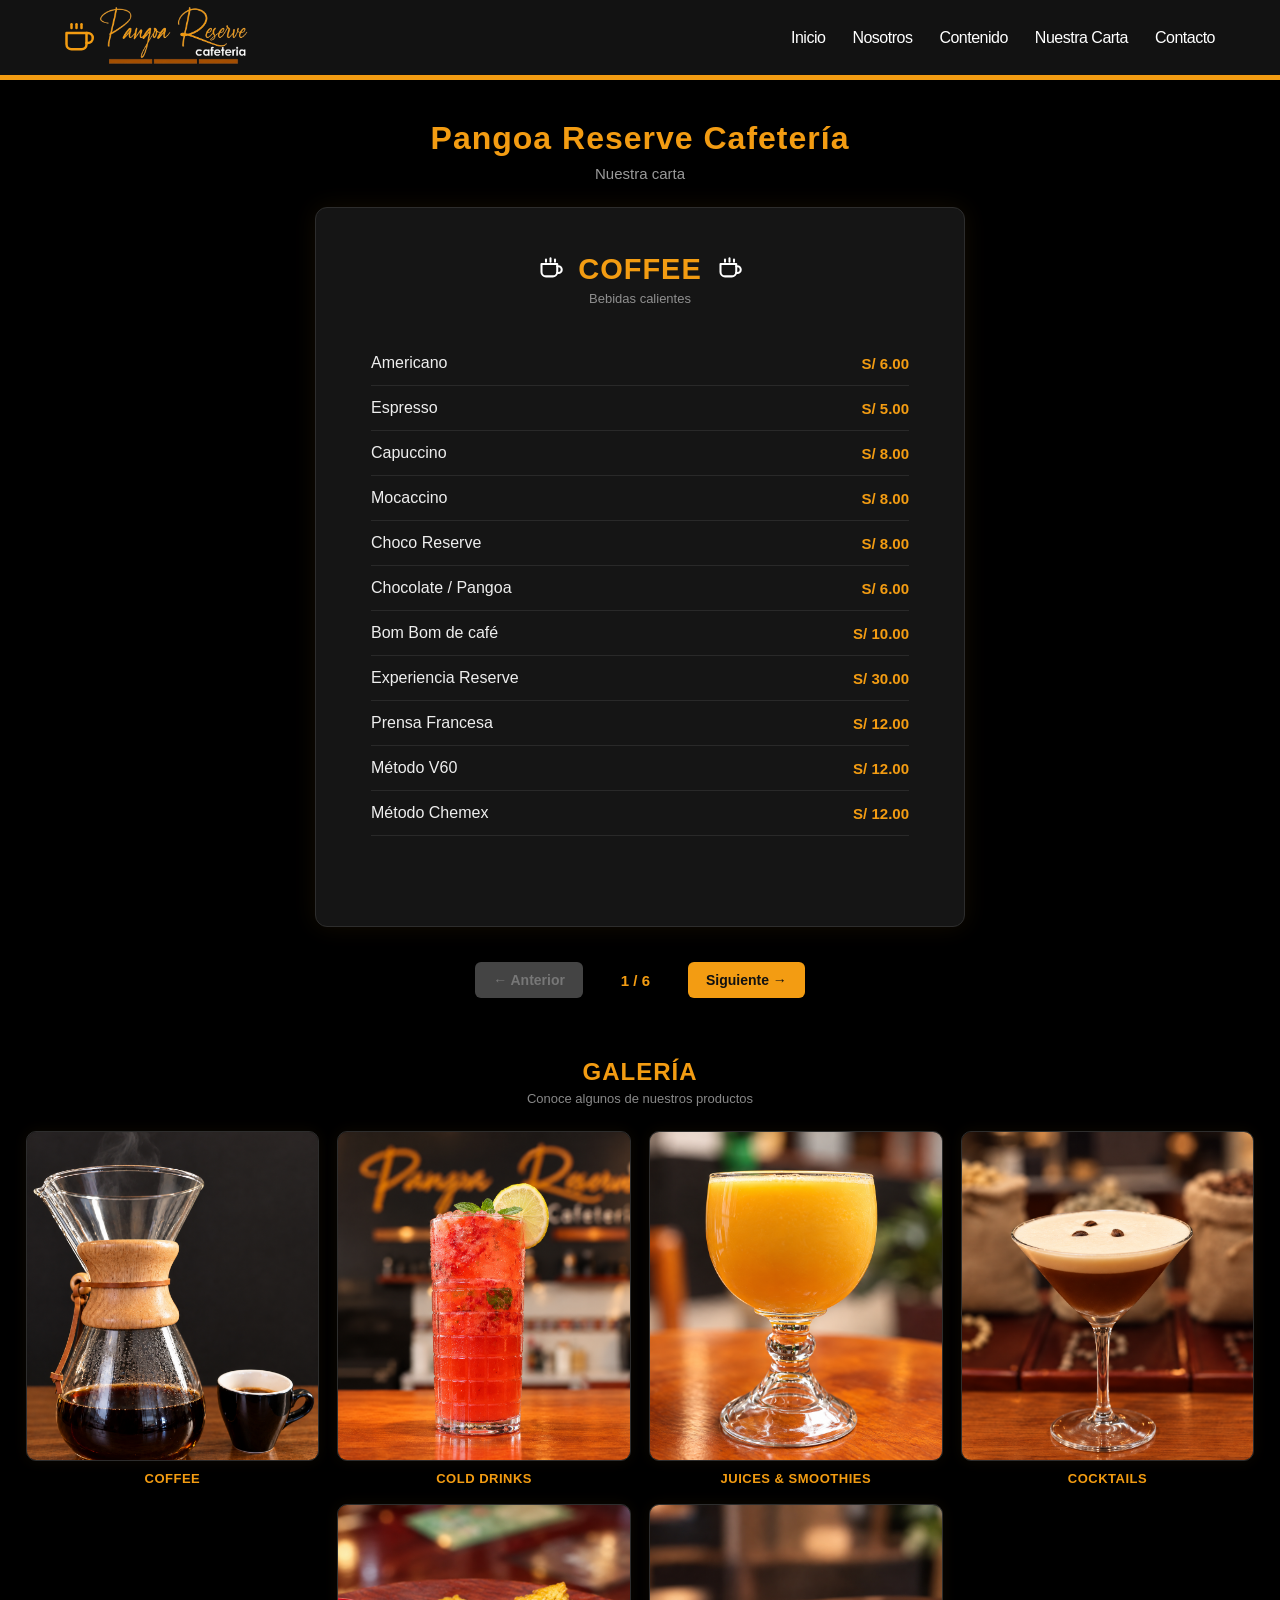
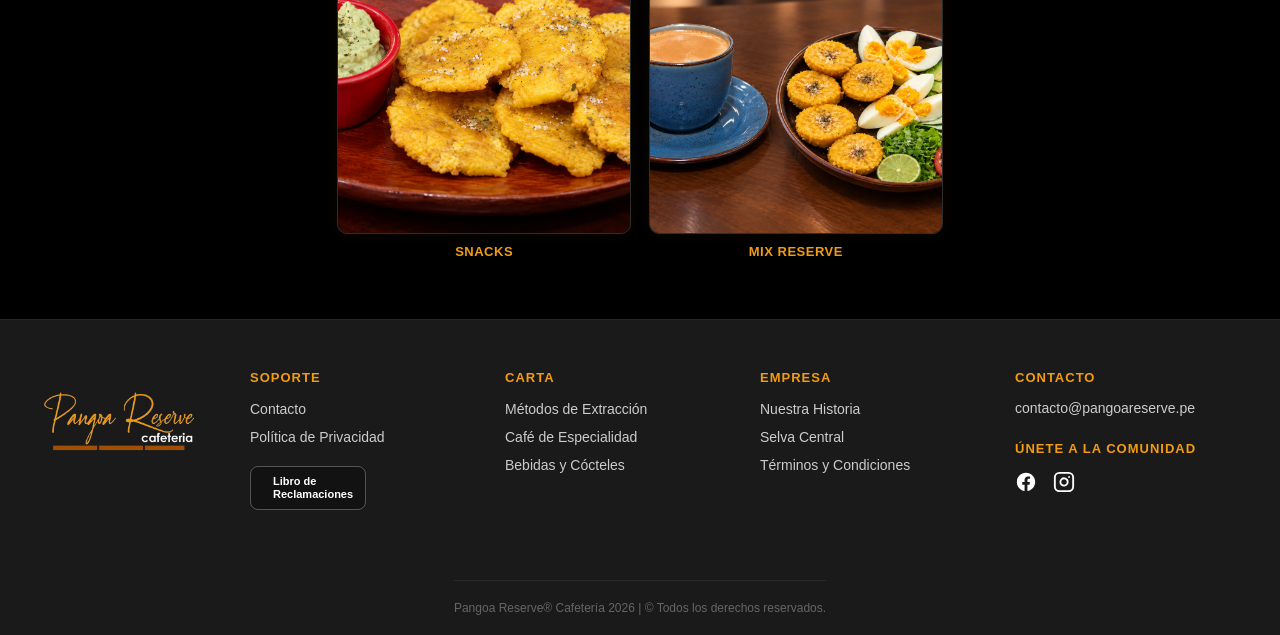
<file: nuestracarta.html>
<!DOCTYPE html>
<html lang="es">

<head>
    <meta charset="UTF-8">
    <meta name="viewport" content="width=device-width, initial-scale=1.0">

    <title>Nuestra Carta - Pangoa Reserve Cafetería</title>

    <link rel="stylesheet" href="CSS/fontello.css">
    <link rel="stylesheet" href="CSS/estilos.css">

    <style>

        /* ==============================
           FONDO
        ============================== */

        body {
            background: #000000;
        }


        /* ==============================
           TÍTULO PRINCIPAL
        ============================== */

        .titulo-carta {
            text-align: center;
            padding: 40px 20px 25px;
        }

        .titulo-carta h2 {
            color: #f39c12;
            font-size: 32px;
            margin: 0 0 8px;
            letter-spacing: 1px;
        }

        .titulo-carta p {
            color: #999;
            font-size: 15px;
            margin: 0;
        }


        /* ==============================
           VISOR DE LA CARTA
        ============================== */

        .visor-carta {
            width: 100%;
            max-width: 650px;
            margin: 0 auto 35px;
        }

        .pagina-carta {
            display: none;
            width: 100%;
            height: 720px;

            background: #151515;
            border: 1px solid #2d2d2d;
            border-radius: 12px;

            padding: 45px 55px;
            box-sizing: border-box;

            box-shadow: 0 0 25px rgba(243, 156, 18, 0.08);

            overflow-y: auto;

            animation: aparecer 0.35s ease;

            scrollbar-width: thin;
            scrollbar-color: #f39c12 #222;
        }

        .pagina-carta.activa {
            display: block;
        }

        .pagina-carta::-webkit-scrollbar {
            width: 7px;
        }

        .pagina-carta::-webkit-scrollbar-track {
            background: #222;
            border-radius: 10px;
        }

        .pagina-carta::-webkit-scrollbar-thumb {
            background: #f39c12;
            border-radius: 10px;
        }

        .pagina-carta::-webkit-scrollbar-thumb:hover {
            background: #ffb52e;
        }

        @keyframes aparecer {
            from {
                opacity: 0;
                transform: translateX(15px);
            }

            to {
                opacity: 1;
                transform: translateX(0);
            }
        }


        /* ==============================
           TÍTULOS DE CATEGORÍA
        ============================== */

        .titulo-seccion {
            text-align: center;
            margin-bottom: 35px;
        }

        .titulo-seccion h3 {
            color: #f39c12;
            font-size: 29px;
            margin: 0 0 5px;

            text-transform: uppercase;
            letter-spacing: 1px;

            display: flex;
            align-items: center;
            justify-content: center;
            gap: 13px;
        }

        .titulo-seccion span {
            display: block;
            color: #8f8f8f;
            font-size: 13px;
        }

        .icono-titulo {
            width: 30px;
            height: 30px;

            display: inline-flex;
            align-items: center;
            justify-content: center;

            flex-shrink: 0;
        }

        .icono-titulo svg {
            width: 27px;
            height: 27px;

            stroke: #ffffff;
            fill: none;
            stroke-width: 1.8;

            stroke-linecap: round;
            stroke-linejoin: round;
        }


        /* ==============================
           PRODUCTOS
        ============================== */

        .lista-productos {
            display: flex;
            flex-direction: column;
            gap: 0;
        }

        .producto {
            display: flex;
            justify-content: space-between;
            align-items: center;

            padding: 13px 0;

            border-bottom: 1px solid #292929;
        }

        .nombre-producto {
            color: #eeeeee;
            font-size: 16px;
        }

        .precio {
            color: #f39c12;
            font-size: 15px;
            font-weight: bold;
            white-space: nowrap;
            margin-left: 15px;
        }


        /* ==============================
           MIX RESERVE
        ============================== */

        .mix-reserve {
            text-align: center;
        }

        .mix-reserve .lista-productos {
            display: flex;
            flex-direction: column;
            align-items: center;
        }

        .mix-reserve .producto-mix {
            width: 90%;

            display: flex;
            flex-direction: column;
            align-items: center;
            justify-content: center;

            text-align: center;

            padding: 18px 0;

            border-bottom: 1px solid #292929;
        }

        .mix-reserve .nombre-producto {
            text-align: center;
            color: #f0f0f0;
            font-size: 17px;
            font-weight: bold;
        }

        .mix-reserve .descripcion {
            color: #a8a8a8;
            font-size: 14px;
            line-height: 1.5;

            margin: 8px auto;

            max-width: 480px;

            text-align: center;
        }

        .mix-reserve .precio {
            text-align: center;
            margin-top: 3px;
        }


        /* ==============================
           NAVEGACIÓN DE PÁGINAS
        ============================== */

        .navegacion-carta {
            display: flex;
            align-items: center;
            justify-content: center;

            gap: 25px;

            margin: 20px auto 60px;
        }

        .boton-pagina {
            background: #f39c12;
            color: #111;

            border: none;
            border-radius: 6px;

            padding: 10px 18px;

            font-size: 14px;
            font-weight: bold;

            cursor: pointer;

            transition: 0.3s;
        }

        .boton-pagina:hover {
            background: #ffb52e;
            transform: translateY(-2px);
        }

        .boton-pagina:disabled {
            background: #444;
            color: #777;
            cursor: not-allowed;
            transform: none;
        }

        .numero-pagina {
            color: #f39c12;
            font-size: 15px;
            font-weight: bold;
            min-width: 55px;
            text-align: center;
        }


        /* ==============================
           GALERÍA
        ============================== */

        .galeria-carta {
            width: 96%;
            max-width: 1400px;
            margin: 0 auto 60px;
        }

        .titulo-galeria {
            text-align: center;
            margin-bottom: 25px;
        }

        .titulo-galeria h3 {
            color: #f39c12;
            font-size: 24px;
            margin: 0 0 5px;
            text-transform: uppercase;
            letter-spacing: 1px;
        }

        .titulo-galeria p {
            color: #888;
            font-size: 13px;
            margin: 0;
        }


        /* ==============================
           GALERÍA
           4 ARRIBA + 2 ABAJO
        ============================== */

        .contenedor-galeria {
            display: grid;
            grid-template-columns: repeat(4, 1fr);
            gap: 18px;
            justify-content: center;
        }

        .galeria-item {
            text-align: center;
            min-width: 0;
        }

        .galeria-item:nth-child(5) {
            grid-column: 2;
        }

        .galeria-item:nth-child(6) {
            grid-column: 3;
        }


        /* ==============================
           CUADROS VERTICALES
        ============================== */

        .carrusel-mini {
            position: relative;

            width: 100%;
            height: 330px;

            background: #151515;

            border: 1px solid #2d2d2d;
            border-radius: 10px;

            overflow: hidden;

            box-shadow: 0 0 15px rgba(243, 156, 18, 0.06);
        }

        .carrusel-mini img {
            width: 100%;
            height: 100%;

            object-fit: cover;

            display: block;

            opacity: 1;

            transition: opacity 0.45s ease;
        }

        .nombre-galeria {
            color: #f39c12;

            font-size: 13px;
            font-weight: bold;

            margin: 10px 0 0;

            letter-spacing: 0.5px;

            text-transform: uppercase;
        }


        /* ==============================
           RESPONSIVE
        ============================== */

        @media (max-width: 1100px) {

            .contenedor-galeria {
                grid-template-columns: repeat(2, 1fr);
            }

            .galeria-item:nth-child(5),
            .galeria-item:nth-child(6) {
                grid-column: auto;
            }

        }


        @media (max-width: 700px) {

            .contenedor-galeria {
                grid-template-columns: repeat(2, 1fr);
            }

            .galeria-item:nth-child(5),
            .galeria-item:nth-child(6) {
                grid-column: auto;
            }

            .carrusel-mini {
                height: 280px;
            }

            .pagina-carta {
                height: 680px;
                padding: 35px 30px;
            }

        }


        @media (max-width: 450px) {

            .contenedor-galeria {
                grid-template-columns: 1fr;
            }

            .carrusel-mini {
                height: 320px;
            }

            .pagina-carta {
                padding: 30px 20px;
            }

            .titulo-seccion h3 {
                font-size: 24px;
            }

        }

    </style>
</head>


<body>


    <!-- ==============================
         ENCABEZADO
    ============================== -->

    <header>

        <div class="contenedor">

            <h1 class="logo">

                <a href="index.html">

                    <svg width="30"
                         height="30"
                         viewBox="0 0 24 24"
                         fill="none"
                         stroke="#f39c12"
                         stroke-width="2"
                         stroke-linecap="round"
                         stroke-linejoin="round"
                         style="margin-right: 8px;">

                        <path d="M18 8h1a4 4 0 0 1 0 8h-1"></path>

                        <path d="M2 8h16v9a4 4 0 0 1-4 4H6a4 4 0 0 1-4-4V8z"></path>

                        <line x1="6" y1="1" x2="6" y2="4"></line>

                        <line x1="10" y1="1" x2="10" y2="4"></line>

                        <line x1="14" y1="1" x2="14" y2="4"></line>

                    </svg>

                    <img src="img/logo.jpg"
                         alt="Pangoa Reserve Logo">

                </a>

            </h1>


            <input type="checkbox" id="menu-bar">

            <label class="icon-menu" for="menu-bar"></label>


            <nav class="menu">

                <a href="index.html">Inicio</a>

                <a href="nosotros.html">Nosotros</a>

                <a href="contenido.html">Contenido</a>

                <a href="nuestracarta.html">
                    <i class="icon-cafe"></i>
                    Nuestra Carta
                </a>

                <a href="contacto.html">Contacto</a>

            </nav>

        </div>

    </header>



    <!-- ==============================
         TÍTULO
    ============================== -->

    <section class="titulo-carta">

        <h2>
            Pangoa Reserve Cafetería
        </h2>

        <p>
            Nuestra carta
        </p>

    </section>



    <!-- ==============================
         CARTA
    ============================== -->

    <main class="visor-carta">


        <!-- COFFEE -->

        <section class="pagina-carta activa">

            <div class="titulo-seccion">

                <h3>

                    <span class="icono-titulo">
                        <svg viewBox="0 0 24 24">
                            <path d="M4 8h14v7a4 4 0 0 1-4 4H8a4 4 0 0 1-4-4V8z"></path>
                            <path d="M18 10h1a3 3 0 0 1 0 6h-1"></path>
                            <line x1="8" y1="4" x2="8" y2="6"></line>
                            <line x1="12" y1="3" x2="12" y2="6"></line>
                            <line x1="16" y1="4" x2="16" y2="6"></line>
                        </svg>
                    </span>

                    COFFEE

                    <span class="icono-titulo">
                        <svg viewBox="0 0 24 24">
                            <path d="M4 8h14v7a4 4 0 0 1-4 4H8a4 4 0 0 1-4-4V8z"></path>
                            <path d="M18 10h1a3 3 0 0 1 0 6h-1"></path>
                            <line x1="8" y1="4" x2="8" y2="6"></line>
                            <line x1="12" y1="3" x2="12" y2="6"></line>
                            <line x1="16" y1="4" x2="16" y2="6"></line>
                        </svg>
                    </span>

                </h3>

                <span>Bebidas calientes</span>

            </div>


            <div class="lista-productos">

                <div class="producto">
                    <span class="nombre-producto">Americano</span>
                    <span class="precio">S/ 6.00</span>
                </div>

                <div class="producto">
                    <span class="nombre-producto">Espresso</span>
                    <span class="precio">S/ 5.00</span>
                </div>

                <div class="producto">
                    <span class="nombre-producto">Capuccino</span>
                    <span class="precio">S/ 8.00</span>
                </div>

                <div class="producto">
                    <span class="nombre-producto">Mocaccino</span>
                    <span class="precio">S/ 8.00</span>
                </div>

                <div class="producto">
                    <span class="nombre-producto">Choco Reserve</span>
                    <span class="precio">S/ 8.00</span>
                </div>

                <div class="producto">
                    <span class="nombre-producto">Chocolate / Pangoa</span>
                    <span class="precio">S/ 6.00</span>
                </div>

                <div class="producto">
                    <span class="nombre-producto">Bom Bom de café</span>
                    <span class="precio">S/ 10.00</span>
                </div>

                <div class="producto">
                    <span class="nombre-producto">Experiencia Reserve</span>
                    <span class="precio">S/ 30.00</span>
                </div>

                <div class="producto">
                    <span class="nombre-producto">Prensa Francesa</span>
                    <span class="precio">S/ 12.00</span>
                </div>

                <div class="producto">
                    <span class="nombre-producto">Método V60</span>
                    <span class="precio">S/ 12.00</span>
                </div>

                <div class="producto">
                    <span class="nombre-producto">Método Chemex</span>
                    <span class="precio">S/ 12.00</span>
                </div>

            </div>

        </section>



        <!-- COLD DRINKS -->

        <section class="pagina-carta">

            <div class="titulo-seccion">

                <h3>

                    <span class="icono-titulo">
                        <svg viewBox="0 0 24 24">
                            <path d="M12 2v20"></path>
                            <path d="M4.93 4.93l14.14 14.14"></path>
                            <path d="M2 12h20"></path>
                            <path d="M4.93 19.07L19.07 4.93"></path>
                        </svg>
                    </span>

                    COLD DRINKS

                    <span class="icono-titulo">
                        <svg viewBox="0 0 24 24">
                            <path d="M12 2v20"></path>
                            <path d="M4.93 4.93l14.14 14.14"></path>
                            <path d="M2 12h20"></path>
                            <path d="M4.93 19.07L19.07 4.93"></path>
                        </svg>
                    </span>

                </h3>

                <span>Bebidas frías</span>

            </div>


            <div class="lista-productos">

                <div class="producto">
                    <span class="nombre-producto">Coffee Ice</span>
                    <span class="precio">S/ 9.00</span>
                </div>

                <div class="producto">
                    <span class="nombre-producto">Latte Ice</span>
                    <span class="precio">S/ 9.00</span>
                </div>

                <div class="producto">
                    <span class="nombre-producto">Chocolate Ice</span>
                    <span class="precio">S/ 9.00</span>
                </div>

                <div class="producto">
                    <span class="nombre-producto">Orange Coffee</span>
                    <span class="precio">S/ 9.00</span>
                </div>

                <div class="producto">
                    <span class="nombre-producto">Affogato</span>
                    <span class="precio">S/ 9.00</span>
                </div>

                <div class="producto">
                    <span class="nombre-producto">Tropical Reserve</span>
                    <span class="precio">S/ 10.00</span>
                </div>

                <div class="producto">
                    <span class="nombre-producto">Frozen de Café</span>
                    <span class="precio">S/ 9.00</span>
                </div>

                <div class="producto">
                    <span class="nombre-producto">Frozen Clásico</span>
                    <span class="precio">S/ 9.00</span>
                </div>

                <div class="producto">
                    <span class="nombre-producto">Frozen de Camu Camu</span>
                    <span class="precio">S/ 9.00</span>
                </div>

                <div class="producto">
                    <span class="nombre-producto">Frozen de Quito Quito</span>
                    <span class="precio">S/ 9.00</span>
                </div>

                <div class="producto">
                    <span class="nombre-producto">Frozen de Maracuyá</span>
                    <span class="precio">S/ 9.00</span>
                </div>

                <div class="producto">
                    <span class="nombre-producto">Frozen de Naranja</span>
                    <span class="precio">S/ 9.00</span>
                </div>

                <div class="producto">
                    <span class="nombre-producto">Frappé de Café</span>
                    <span class="precio">S/ 9.00</span>
                </div>

                <div class="producto">
                    <span class="nombre-producto">Frappé de Chocolate</span>
                    <span class="precio">S/ 9.00</span>
                </div>

                <div class="producto">
                    <span class="nombre-producto">Frappé de Moka</span>
                    <span class="precio">S/ 9.00</span>
                </div>

                <div class="producto">
                    <span class="nombre-producto">Frappé de Oreo</span>
                    <span class="precio">S/ 9.00</span>
                </div>

                <div class="producto">
                    <span class="nombre-producto">Frappé de Maracuyá</span>
                    <span class="precio">S/ 9.00</span>
                </div>

                <div class="producto">
                    <span class="nombre-producto">Frappé de Arazá</span>
                    <span class="precio">S/ 9.00</span>
                </div>

                <div class="producto">
                    <span class="nombre-producto">Frappé de Guanábana</span>
                    <span class="precio">S/ 9.00</span>
                </div>

                <div class="producto">
                    <span class="nombre-producto">Frappé de Camu Camu</span>
                    <span class="precio">S/ 9.00</span>
                </div>

                <div class="producto">
                    <span class="nombre-producto">Frappé de Fresa</span>
                    <span class="precio">S/ 10.00</span>
                </div>

                <div class="producto">
                    <span class="nombre-producto">Frappé de Guanábana</span>
                    <span class="precio">S/ 9.00</span>
                </div>

            </div>

        </section>



        <!-- JUICES & SMOOTHIES -->

        <section class="pagina-carta">

            <div class="titulo-seccion">

                <h3>

                    <span class="icono-titulo">
                        <svg viewBox="0 0 24 24">
                            <path d="M7 3h10"></path>
                            <path d="M8 3l1 17h6l1-17"></path>
                            <path d="M9 8h6"></path>
                        </svg>
                    </span>

                    JUICES &amp; SMOOTHIES

                    <span class="icono-titulo">
                        <svg viewBox="0 0 24 24">
                            <path d="M7 3h10"></path>
                            <path d="M8 3l1 17h6l1-17"></path>
                            <path d="M9 8h6"></path>
                        </svg>
                    </span>

                </h3>

                <span>Jugos y Batidos</span>

            </div>


            <div class="lista-productos">

                <div class="producto">
                    <span class="nombre-producto">Naranja</span>
                    <span class="precio">S/ 7.00</span>
                </div>

                <div class="producto">
                    <span class="nombre-producto">Plátano</span>
                    <span class="precio">S/ 7.00</span>
                </div>

                <div class="producto">
                    <span class="nombre-producto">Papaya</span>
                    <span class="precio">S/ 7.00</span>
                </div>

                <div class="producto">
                    <span class="nombre-producto">Guanábana</span>
                    <span class="precio">S/ 7.00</span>
                </div>

                <div class="producto">
                    <span class="nombre-producto">Fresa</span>
                    <span class="precio">S/ 9.00</span>
                </div>

                <div class="producto">
                    <span class="nombre-producto">Surtido</span>
                    <span class="precio">S/ 10.00</span>
                </div>

                <div class="producto">
                    <span class="nombre-producto">Plátano c/n Leche</span>
                    <span class="precio">S/ 10.00</span>
                </div>

                <div class="producto">
                    <span class="nombre-producto">Papaya c/n Leche</span>
                    <span class="precio">S/ 10.00</span>
                </div>

                <div class="producto">
                    <span class="nombre-producto">Fresa c/n Leche</span>
                    <span class="precio">S/ 12.00</span>
                </div>

            </div>

        </section>



        <!-- COCKTAILS -->

        <section class="pagina-carta">

            <div class="titulo-seccion">

                <h3>

                    <span class="icono-titulo">
                        <svg viewBox="0 0 24 24">
                            <path d="M5 4h14l-6 7v6"></path>
                            <path d="M9 20h6"></path>
                            <path d="M12 17v3"></path>
                        </svg>
                    </span>

                    COCKTAILS

                    <span class="icono-titulo">
                        <svg viewBox="0 0 24 24">
                            <path d="M5 4h14l-6 7v6"></path>
                            <path d="M9 20h6"></path>
                            <path d="M12 17v3"></path>
                        </svg>
                    </span>

                </h3>

                <span>Cócteles</span>

            </div>


            <div class="lista-productos">

                <div class="producto">
                    <span class="nombre-producto">Chilcano de Café</span>
                    <span class="precio">S/ 15.00</span>
                </div>

                <div class="producto">
                    <span class="nombre-producto">Caffé Irlandés</span>
                    <span class="precio">S/ 15.00</span>
                </div>

                <div class="producto">
                    <span class="nombre-producto">Coffee Sour</span>
                    <span class="precio">S/ 15.00</span>
                </div>

                <div class="producto">
                    <span class="nombre-producto">Plantas, Exotic</span>
                    <span class="precio">S/ 15.00</span>
                </div>

                <div class="producto">
                    <span class="nombre-producto">Mojito</span>
                    <span class="precio">S/ 15.00</span>
                </div>

                <div class="producto">
                    <span class="nombre-producto">Mojito de Fresa</span>
                    <span class="precio">S/ 15.00</span>
                </div>

                <div class="producto">
                    <span class="nombre-producto">Tzinchiri Blue</span>
                    <span class="precio">S/ 15.00</span>
                </div>

                <div class="producto">
                    <span class="nombre-producto">Sunrise 55</span>
                    <span class="precio">S/ 15.00</span>
                </div>

                <div class="producto">
                    <span class="nombre-producto">Black Russian</span>
                    <span class="precio">S/ 15.00</span>
                </div>

                <div class="producto">
                    <span class="nombre-producto">Pisco Sour</span>
                    <span class="precio">S/ 15.00</span>
                </div>

                <div class="producto">
                    <span class="nombre-producto">Amanecer Deseado</span>
                    <span class="precio">S/ 15.00</span>
                </div>

                <div class="producto">
                    <span class="nombre-producto">Shot</span>
                    <span class="precio">S/ 10.00</span>
                </div>

            </div>

        </section>



        <!-- SNACKS -->

        <section class="pagina-carta">

            <div class="titulo-seccion">

                <h3>

                    <span class="icono-titulo">
                        <svg viewBox="0 0 24 24">
                            <path d="M4 11h16"></path>
                            <path d="M5 11a7 7 0 0 1 14 0"></path>
                            <path d="M4 11v2a3 3 0 0 0 3 3h10a3 3 0 0 0 3-3v-2"></path>
                            <path d="M8 16v3"></path>
                            <path d="M16 16v3"></path>
                        </svg>
                    </span>

                    SNACKS

                    <span class="icono-titulo">
                        <svg viewBox="0 0 24 24">
                            <path d="M4 11h16"></path>
                            <path d="M5 11a7 7 0 0 1 14 0"></path>
                            <path d="M4 11v2a3 3 0 0 0 3 3h10a3 3 0 0 0 3-3v-2"></path>
                            <path d="M8 16v3"></path>
                            <path d="M16 16v3"></path>
                        </svg>
                    </span>

                </h3>

                <span>Aperitivos</span>

            </div>


            <div class="lista-productos">

                <div class="producto">
                    <span class="nombre-producto">Pan c/n Palta</span>
                    <span class="precio">S/ 4.00</span>
                </div>

                <div class="producto">
                    <span class="nombre-producto">Pan c/n Queso</span>
                    <span class="precio">S/ 4.00</span>
                </div>

                <div class="producto">
                    <span class="nombre-producto">Pan c/n Huevo</span>
                    <span class="precio">S/ 4.00</span>
                </div>

                <div class="producto">
                    <span class="nombre-producto">Pan c/n Pollo</span>
                    <span class="precio">S/ 5.00</span>
                </div>

                <div class="producto">
                    <span class="nombre-producto">Pan Mixto</span>
                    <span class="precio">S/ 5.00</span>
                </div>

                <div class="producto">
                    <span class="nombre-producto">Patacones</span>
                    <span class="precio">S/ 7.00</span>
                </div>

                <div class="producto">
                    <span class="nombre-producto">Yuquitas fritas</span>
                    <span class="precio">S/ 7.00</span>
                </div>

                <div class="producto">
                    <span class="nombre-producto">Papas nativas c/n huevo</span>
                    <span class="precio">S/ 8.00</span>
                </div>

                <div class="producto">
                    <span class="nombre-producto">Chifles</span>
                    <span class="precio">S/ 7.00</span>
                </div>

                <div class="producto">
                    <span class="nombre-producto">Galleta choco chip</span>
                    <span class="precio">S/ 3.00</span>
                </div>

                <div class="producto">
                    <span class="nombre-producto">Empanada de pollo</span>
                    <span class="precio">S/ 5.00</span>
                </div>

                <div class="producto">
                    <span class="nombre-producto">Queque</span>
                    <span class="precio">S/ 3.00</span>
                </div>

                <div class="producto">
                    <span class="nombre-producto">Hamburguesa Clásica</span>
                    <span class="precio">S/ 10.00</span>
                </div>

                <div class="producto">
                    <span class="nombre-producto">Hamburguesa Especial</span>
                    <span class="precio">S/ 12.00</span>
                </div>

            </div>

        </section>



        <!-- MIX RESERVE -->

        <section class="pagina-carta mix-reserve">

            <div class="titulo-seccion">

                <h3>

                    <span class="icono-titulo">
                        <svg viewBox="0 0 24 24">
                            <path d="M4 7h16"></path>
                            <path d="M5 7l1 12h12l1-12"></path>
                            <path d="M8 7V5h8v2"></path>
                            <path d="M8 12h8"></path>
                        </svg>
                    </span>

                    MIX RESERVE

                    <span class="icono-titulo">
                        <svg viewBox="0 0 24 24">
                            <path d="M4 7h16"></path>
                            <path d="M5 7l1 12h12l1-12"></path>
                            <path d="M8 7V5h8v2"></path>
                            <path d="M8 12h8"></path>
                        </svg>
                    </span>

                </h3>

                <span>Mix Reserve</span>

            </div>


            <div class="lista-productos">

                <div class="producto-mix">

                    <div class="nombre-producto">
                        Combo Clásico
                    </div>

                    <div class="descripcion">
                        Orange Coffee + Hamburguesa Clásica
                    </div>

                    <div class="precio">
                        S/ 18.00
                    </div>

                </div>


                <div class="producto-mix">

                    <div class="nombre-producto">
                        Mix Tradicional
                    </div>

                    <div class="descripcion">
                        Choco reserve + Plátano frito + Yuquitas fritas + Huevo frito
                    </div>

                    <div class="precio">
                        S/ 16.00
                    </div>

                </div>


                <div class="producto-mix">

                    <div class="nombre-producto">
                        Mix Fit
                    </div>

                    <div class="descripcion">
                        Chocolate Pangoa + Plátano sancochado + Huevo sancochado + Ensalada
                    </div>

                    <div class="precio">
                        S/ 16.00
                    </div>

                </div>


                <div class="producto-mix">

                    <div class="nombre-producto">
                        Mix Selvático
                    </div>

                    <div class="descripcion">
                        Jugo de Plátano + Patacones + Cecina + Ensalada
                    </div>

                    <div class="precio">
                        S/ 17.00
                    </div>

                </div>


                <div class="producto-mix">

                    <div class="nombre-producto">
                        Mix Premium
                    </div>

                    <div class="descripcion">
                        Americano + Jugo de Naranja + Pan integral + Huevo revuelto + Fruta picada + Shot 55
                    </div>

                    <div class="precio">
                        S/ 20.00
                    </div>

                </div>

            </div>

        </section>

    </main>



    <!-- ==============================
         NAVEGACIÓN DE CARTA
    ============================== -->

    <div class="navegacion-carta">

        <button
            type="button"
            class="boton-pagina"
            id="anterior">

            ← Anterior

        </button>


        <span
            class="numero-pagina"
            id="numeroPagina">

            1 / 6

        </span>


        <button
            type="button"
            class="boton-pagina"
            id="siguiente">

            Siguiente →

        </button>

    </div>



    <!-- ==============================
         GALERÍA
    ============================== -->

    <section class="galeria-carta">

        <div class="titulo-galeria">

            <h3>
                Galería
            </h3>

            <p>
                Conoce algunos de nuestros productos
            </p>

        </div>


        <div class="contenedor-galeria">


            <!-- COFFEE -->

            <div class="galeria-item">

    <div class="carrusel-mini">

        <img
            id="galeriaCoffee"
            src="img/coffee.galeria.png"
            alt="Coffee">

    </div>

    <h4 class="nombre-galeria">
        COFFEE
    </h4>

</div>


<!-- COLD DRINKS -->

<div class="galeria-item">

    <div class="carrusel-mini">

        <img
            id="galeriaCold"
            src="img/cold.galeria.png"
            alt="Cold Drinks">

    </div>

    <h4 class="nombre-galeria">
        COLD DRINKS
    </h4>

</div>


<!-- JUICES -->

<div class="galeria-item">

    <div class="carrusel-mini">

        <img
            id="galeriaJugo"
            src="img/jugo.galeria.png"
            alt="Juices and Smoothies">

    </div>

    <h4 class="nombre-galeria">
        JUICES &amp; SMOOTHIES
    </h4>

</div>


<!-- COCKTAILS -->

<div class="galeria-item">

    <div class="carrusel-mini">

        <img
            id="galeriaCoctel"
            src="img/coctel.galeria.png"
            alt="Cocktails">

    </div>

    <h4 class="nombre-galeria">
        COCKTAILS
    </h4>

</div>


<!-- SNACKS -->

<div class="galeria-item">

    <div class="carrusel-mini">

        <img
            id="galeriaSnack"
            src="img/snack.galeria.png"
            alt="Snacks">

    </div>

    <h4 class="nombre-galeria">
        SNACKS
    </h4>

</div>


<!-- MIX RESERVE -->

<div class="galeria-item">

    <div class="carrusel-mini">

        <img
            id="galeriaMix"
            src="img/mix.galeria.png"
            alt="Mix Reserve">

    </div>

    <h4 class="nombre-galeria">
        MIX RESERVE
    </h4>

</div>

        </div>

    </section>



    <!-- ==============================
         FOOTER
    ============================== -->

    <footer>

    <div class="contenedor-footer-marca">


        <!-- LOGO -->

        <div class="columna-logo-footer">

            <img src="img/logo.jpg"
                 alt="Pangoa Reserve Logo">

        </div>



        <!-- SOPORTE -->

        <div class="col-footer">

            <h4>
                SOPORTE
            </h4>


            <ul>

                <li>
                    <a href="#contacto">
                        Contacto
                    </a>
                </li>

                <li>
                    <a href="#">
                        Política de Privacidad
                    </a>
                </li>

            </ul>


            <a href="#"
               class="btn-libro-reclamaciones">

                <i class="icon-book-open"></i>

                <span>
                    Libro de<br>
                    Reclamaciones
                </span>

            </a>

        </div>



        <!-- CARTA -->

        <div class="col-footer">

            <h4>
                CARTA
            </h4>


            <ul>

                <li>
                    <a href="#productos">
                        Métodos de Extracción
                    </a>
                </li>

                <li>
                    <a href="#productos">
                        Café de Especialidad
                    </a>
                </li>

                <li>
                    <a href="#carta">
                        Bebidas y Cócteles
                    </a>
                </li>

            </ul>

        </div>



        <!-- EMPRESA -->

        <div class="col-footer">

            <h4>
                EMPRESA
            </h4>


            <ul>

                <li>
                    <a href="nosotros.html">
                        Nuestra Historia
                    </a>
                </li>

                <li>
                    <a href="nosotros.html">
                        Selva Central
                    </a>
                </li>

                <li>
                    <a href="#">
                        Términos y Condiciones
                    </a>
                </li>

            </ul>

        </div>



        <!-- CONTACTO -->

        <div class="col-footer">

            <h4>
                CONTACTO
            </h4>


            <p class="correo-contacto">
                contacto@pangoareserve.pe
            </p>


            <h4>
                ÚNETE A LA COMUNIDAD
            </h4>


            <div class="redes-sociales-iconos">


                <!-- FACEBOOK -->

                <a href="https://www.facebook.com/p/Pangoa-Reserve-Cafeter%C3%ADa-100085414183384/"
                   target="_blank"
                   aria-label="Facebook">

                    <svg width="22"
                         height="22"
                         viewBox="0 0 24 24"
                         fill="#ffffff"
                         xmlns="http://www.w3.org/2000/svg">

                        <path d="M22 12c0-5.523-4.477-10-10-10S2 6.477 2 12c0 4.991 3.657 9.128 8.438 9.878v-6.987h-2.54V12h2.54V9.797c0-2.506 1.492-3.89 3.777-3.89 1.094 0 2.238.195 2.238.195v2.46h-1.26c-1.243 0-1.63.771-1.63 1.562V12h2.773l-.443 2.89h-2.33v6.988C18.343 21.128 22 16.991 22 12z"/>

                    </svg>

                </a>



                <!-- INSTAGRAM -->

                <a href="https://www.instagram.com/cafeteriapangoareserve/"
                   target="_blank"
                   aria-label="Instagram">

                    <svg width="22"
                         height="22"
                         viewBox="0 0 24 24"
                         fill="none"
                         stroke="#ffffff"
                         stroke-width="2"
                         stroke-linecap="round"
                         stroke-linejoin="round"
                         xmlns="http://www.w3.org/2000/svg">

                        <rect x="2"
                              y="2"
                              width="20"
                              height="20"
                              rx="5">
                        </rect>

                        <path d="M16 11.37A4 4 0 1 1 12.63 8 4 4 0 0 1 16 11.37z">
                        </path>

                        <line x1="17.5"
                              y1="6.5"
                              x2="17.51"
                              y2="6.5">
                        </line>

                    </svg>

                </a>


            </div>

        </div>



        <!-- COPYRIGHT -->

        <div class="copyright-bottom">

            <p>
                Pangoa Reserve® Cafetería 2026 |
                © Todos los derechos reservados.
            </p>

        </div>


    </div>

</footer>



    <!-- ==============================
         JAVASCRIPT
    ============================== -->

    <script>

    /* =================================
       CAMBIO DE PÁGINAS DE LA CARTA
    ================================= */

    const paginas = document.querySelectorAll(".pagina-carta");

    const anterior = document.getElementById("anterior");

    const siguiente = document.getElementById("siguiente");

    const numeroPagina = document.getElementById("numeroPagina");

    let paginaActual = 0;


    function mostrarPagina(numero) {

        paginas.forEach(function(pagina, indice) {

            pagina.classList.remove("activa");

            if (indice === numero) {

                pagina.classList.add("activa");

            }

        });


        numeroPagina.textContent =
            (numero + 1) + " / " + paginas.length;


        anterior.disabled =
            numero === 0;


        siguiente.disabled =
            numero === paginas.length - 1;

    }


    anterior.addEventListener("click", function(event) {

        event.preventDefault();

        if (paginaActual > 0) {

            paginaActual--;

            mostrarPagina(paginaActual);

        }

    });


    siguiente.addEventListener("click", function(event) {

        event.preventDefault();

        if (paginaActual < paginas.length - 1) {

            paginaActual++;

            mostrarPagina(paginaActual);

        }

    });


    mostrarPagina(paginaActual);



    /* =================================
       GALERÍA
       TODAS CAMBIAN JUNTAS
    ================================= */

    const galerias = {

    coffee: [
        "img/coffee.galeria.png",
        "img/coffee.galeria2.png",
        "img/coffee.galeria.3.jpg"
    ],

    cold: [
        "img/cold.galeria.png",
        "img/cold.galeria.2.png",
        "img/cold.galeria.3.png"
    ],

    jugo: [
        "img/jugo.galeria.png",
        "img/jugo.galeria2.png"
    ],

    coctel: [
        "img/coctel.galeria.png",
        "img/coctel.galeria2.png",
        "img/coctel.galeria3.jpg"
    ],

    snack: [
        "img/snack.galeria.png",
        "img/snack.galeria.2.png"
    ],

    mix: [
        "img/mix.galeria.png",
        "img/mix.galeria2.png",
        "img/mix.galeria.3.png",
        "img/mix.galeria4.png"
    ]

};


/* =================================
   IMÁGENES DE CADA GALERÍA
================================= */

const imagenesGaleria = {

    coffee: document.getElementById("galeriaCoffee"),
    cold: document.getElementById("galeriaCold"),
    jugo: document.getElementById("galeriaJugo"),
    coctel: document.getElementById("galeriaCoctel"),
    snack: document.getElementById("galeriaSnack"),
    mix: document.getElementById("galeriaMix")

};


/* =================================
   POSICIÓN ACTUAL DE CADA GALERÍA
================================= */

const indicesGaleria = {

    coffee: 0,
    cold: 0,
    jugo: 0,
    coctel: 0,
    snack: 0,
    mix: 0

};


/* =================================
   PRE-CARGAR TODAS LAS IMÁGENES
================================= */

Object.keys(galerias).forEach(function(categoria) {

    galerias[categoria].forEach(function(src) {

        const img = new Image();
        img.src = src;

    });

});


/* =================================
   CAMBIAR TODAS CADA 4 SEGUNDOS
================================= */

function cambiarGaleria() {

    Object.keys(galerias).forEach(function(categoria) {

        /* Avanza SOLO esa galería */
        indicesGaleria[categoria]++;

        /* Cuando llega al final vuelve a la primera */
        if (indicesGaleria[categoria] >= galerias[categoria].length) {

            indicesGaleria[categoria] = 0;

        }

    });


    /* =================================
       OCULTAR TODAS
    ================================= */

    Object.values(imagenesGaleria).forEach(function(imagen) {

        imagen.style.opacity = "0";

    });


    /* =================================
       CAMBIAR LAS IMÁGENES
    ================================= */

    setTimeout(function() {

        Object.keys(galerias).forEach(function(categoria) {

            const indice = indicesGaleria[categoria];

            imagenesGaleria[categoria].src =
                galerias[categoria][indice];

        });


        /* =================================
           VOLVER A MOSTRAR
        ================================= */

        setTimeout(function() {

            Object.values(imagenesGaleria).forEach(function(imagen) {

                imagen.style.opacity = "1";

            });

        }, 50);

    }, 450);

}


/* =================================
   CAMBIO CADA 4 SEGUNDOS
================================= */

setInterval(function() {

    cambiarGaleria();

}, 4000);
</script>


</body>

</html>
</file>
<file: CSS/fontello.css>
@font-face {
  font-family: 'fontello';
  src: url('../font/fontello.eot?26994835');
  src: url('../font/fontello.eot?26994835#iefix') format('embedded-opentype'),
       url('../font/fontello.woff2?26994835') format('woff2'),
       url('../font/fontello.woff?26994835') format('woff'),
       url('../font/fontello.ttf?26994835') format('truetype'),
       url('../font/fontello.svg?26994835#fontello') format('svg');
  font-weight: normal;
  font-style: normal;
}
/* Chrome hack: SVG is rendered more smooth in Windozze. 100% magic, uncomment if you need it. */
/* Note, that will break hinting! In other OS-es font will be not as sharp as it could be */
/*
@media screen and (-webkit-min-device-pixel-ratio:0) {
  @font-face {
    font-family: 'fontello';
    src: url('../font/fontello.svg?26994835#fontello') format('svg');
  }
}
*/
[class^="icon-"]:before, [class*=" icon-"]:before {
  font-family: "fontello";
  font-style: normal;
  font-weight: normal;


  display: inline-block;
  text-decoration: inherit;
  width: 1em;
  margin-right: .2em;
  text-align: center;
  /* opacity: .8; */

  /* For safety - reset parent styles, that can break glyph codes*/
  font-variant: normal;
  text-transform: none;

  /* fix buttons height, for twitter bootstrap */
  line-height: 1em;

  /* Animation center compensation - margins should be symmetric */
  /* remove if not needed */
  margin-left: .2em;

  /* you can be more comfortable with increased icons size */
  /* font-size: 120%; */

  /* Font smoothing. That was taken from TWBS */
  -webkit-font-smoothing: antialiased;
  -moz-osx-font-smoothing: grayscale;

  /* Uncomment for 3D effect */
  /* text-shadow: 1px 1px 1px rgba(127, 127, 127, 0.3); */
}

.icon-guidedog:before { content: '\e800'; } /* '' */
.icon-facebook:before { content: '\f09a'; } /* '' */
.icon-menu:before { content: '\f0c9'; } /* '' */
.icon-gplus:before { content: '\f0d5'; } /* '' */
.icon-twitter-squared:before { content: '\f304'; } /* '' */
</file>
<file: CSS/estilos.css>
@import url(menu.css);
@import url(banner.css);
@import url(blog.css);
@import url(info.css);
html {
    scroll-behavior: smooth;
    scroll-padding-top: 100px; 
}
:root {
    --bg-oscuro: #121212;
    --texto-claro: #ffffff;
    --naranja-cobre: #d35400;
    --dorado-amarillo: #f39c12;
    --gris-fondo: #f8f9fa;
}
*{
    margin: 0;
    padding: 0;
    box-sizing: border-box;
}
body {
    font-family: 'Tahoma', 'Geneva', sans-serif;
    background-color: var(--gris-fondo);
    color: #ffffff;
    padding-top: 80px; 
}
header {
    width: 100%;
    height: 80px;
    background-color: var(--bg-oscuro);
    position: fixed;
    top: 0;
    left: 0;
    z-index: 100;
    border-bottom: 5px solid var(--dorado-amarillo);
}

header .contenedor {
    display: flex;
    justify-content: space-between;
    align-items: center;
    height: 100%;
    width: 90%;
    margin: auto;
}

header .logo {
    margin: 0 !important;
    padding: 0 !important;
    display: flex;
    align-items: center;
}

header .logo a {
    display: flex !important;
    align-items: center !important;
    gap: 2px !important;
    text-decoration: none;
}

header .logo a svg,
header .logo a i {
    margin-right: 0 !important; 
}

header .logo a i {
    color: var(--dorado-amarillo);
    font-size: 28px;               
    transition: color 0.3s ease;
}

header .logo a:hover i {
    color: var(--naranja-cobre); 
}

header .logo img {
    height: 105px;
    width: auto; 
    object-fit: contain;
    display: block;
    transition: transform 0.3s ease;
}

header nav {
    display: flex;
    align-items: center;
}

header nav a {
    color: var(--texto-claro);
    text-decoration: none;
    margin-left: 25px;
    font-size: 16px !important; 
    font-weight: bold;
    letter-spacing: 0.5px; 
    transition: color 0.3s ease;
}

header nav a:hover {
    color: var(--dorado-amarillo);
}

#banner {
    position: relative;
    width: 100%;
    height: 400px;
    overflow: hidden;
}

.carrusel-banner {
    position: absolute;
    top: 0;
    left: 0;
    width: 100%;
    height: 100%;
}

.carrusel-banner .slide {
    position: absolute;
    top: 0;
    left: 0;
    width: 100%;
    height: 100%;
    object-fit: cover;
    opacity: 0;
    transition: opacity 1.2s ease-in-out;
}

.carrusel-banner .slide.active {
    opacity: 1;
}


#banner::before {
    content: "";
    position: absolute;
    top: 0;
    left: 0;
    width: 100%;
    height: 100%;
    background: rgba(0, 0, 0, 0.55);
    z-index: 1;
}
#banner .contenedor {
    position: absolute;
    top: 50%;
    left: 50%;
    transform: translate(-50%, -50%);
    text-align: center;
    color: var(--texto-claro);
    width: 90%;
    z-index: 2;
}

#banner h2 {
    color: var(--dorado-amarillo);
    font-size: 36px;
    margin-bottom: 10px;
}

#banner p {
    font-size: 16px;
    color: #ffffff;
}

#banner .btn {
    display: inline-block;
    padding: 10px 25px;
    background-color: var(--naranja-cobre);
    color: #fff;
    text-decoration: none;
    border-radius: 4px;
    margin-top: 15px;
    font-weight: bold;
    transition: background-color 0.3s;
}

#banner .btn:hover {
    background-color: #b84300;
}
.grilla-productos, .grilla-experiencia {
    display: flex;
    flex-wrap: wrap;
    gap: 20px;
    justify-content: center;
    margin-top: 20px;
}
.card, .item-exp {
    background: #fff;
    border: 1px solid #ddd;
    border-radius: 6px;
    overflow: hidden;
    width: 300px;
    text-align: center;
    transition: transform 0.3s;
}
.card:hover, .item-exp:hover {
    transform: translateY(-5px);
}
.card img, .item-exp img {
    width: 100%;
    height: 200px;
    object-fit: cover;
}
#historia h3, #productos h3, #experiencia h3, #carta h3 {
    text-align: center;
    font-size: 26px;
    color: #d35400 !important;
    margin-top: 35px;
    margin-bottom: 15px;
    font-weight: bold;
}
#historia p {
    text-align: center;
    max-width: 800px;
    margin: 0 auto 30px auto;
    font-size: 16px;
    color: #555;
    line-height: 1.6;
}
#productos, #experiencia {
    padding: 20px 0 40px 0;
}
footer {
    background-color: var(--bg-oscuro);
    color: var(--texto-claro);
    text-align: center;
    padding: 20px 0;
    margin-top: 40px;
    border-top: 1px solid #333;
}
.info-card {
    padding: 15px;          
    text-align: center;      
    background-color: #fff; 
}

.info-card h4 {
    color: #1a1a1a;        
    font-size: 18px;       
    margin-bottom: 8px;    
}

.info-card p {
    color: #555555;       
    font-size: 14px;       
    line-height: 1.4;      
}
.item-exp {
    background-color: #ffffff;
    padding: 15px;
    text-align: center;
    border-radius: 8px;
    margin-bottom: 20px;
    box-shadow: 0 4px 6px rgba(0,0,0,0.1);
}
.item-exp img {
    width: 100%;
    height: 200px;
    object-fit: cover;
    border-radius: 5px;
}
.item-exp h4 {
    color: #1a1a1a !important; 
    font-size: 18px;
    margin-top: 10px;
    font-weight: bold;
}
.carrusel-img {
    position: relative;
    width: 100%;
    height: 200px; 
    overflow: hidden;
    border-radius: 5px;
}

.carrusel-img img {
    position: absolute;
    top: 0;
    left: 0;
    width: 100%;
    height: 100%;
    object-fit: cover;
    opacity: 0;
    transition: opacity 1s ease-in-out; 
}

.carrusel-img img.active {
    opacity: 1;
}

.carrusel-img img.coctel-zoom {
    transform: scale(1.4);
    transform-origin: center center;
}
#nosotros {
    width: 100%;
    margin: 30px 0;
}

.nosotros-contenedor {
    display: flex;
    flex-wrap: wrap;
    width: 100%;
}

#nosotros {
    width: 100%;
    margin: 40px auto;
    display: flex;
    justify-content: center;
    padding: 0 20px;
}

.nosotros-contenedor {
    display: flex;
    flex-wrap: wrap;
    width: 100%;
    max-width: 1100px;
    border-radius: 12px;
    overflow: hidden;
    box-shadow: 0 8px 24px rgba(0,0,0,0.15);
}

#nosotros {
    width: 100%;
    margin: 40px 0;
    padding: 0;
}

.nosotros-contenedor {
    display: flex;
    flex-wrap: wrap;
    width: 100%;
    max-width: 100%;
    border-radius: 0; 
    overflow: hidden;
    box-shadow: none;
}

.col-historia {
    flex: 1;
    min-width: 320px;
    background-color: #121212;
    color: #ffffff;
    padding: 40px 50px;
    display: flex;
    flex-direction: column;
    align-items: center;
    justify-content: center;
    text-align: center;
}

.col-historia h2 {
    font-size: 22px;
    text-align: center;
    margin-bottom: 15px;
    font-weight: bold;
    color: #f39c12 !important;
}

.col-historia p {
    font-size: 14px;
    line-height: 1.5;
    text-align: center;
    margin-bottom: 20px;
    max-width: 600px;
    color: #ffffff !important;
}

.imagen-nosotros {
    width: 100%;
    max-width: 500px;
    border-radius: 8px;
    overflow: hidden;
    box-shadow: 0 4px 12px rgba(0,0,0,0.25);
}

.imagen-nosotros img {
    width: 100%;
    height: 180px;
    object-fit: cover;
    display: block;
}

.col-mision-vision {
    flex: 1;
    min-width: 320px;
    background-color: #242424;
    color: #ffffff;
    padding: 40px 50px;
    display: flex;
    flex-direction: column;
    justify-content: center;
    align-items: center;
    text-align: center;
}

.logo-nosotros {
    text-align: center;
    margin-bottom: 20px;
}

.logo-script {
    font-family: 'Georgia', serif;
    font-style: italic;
    color: #f39c12;
    font-size: 32px;
    margin: 0;
}

.logo-nosotros span {
    display: block;
    font-size: 16px;
    color: #ffffff;
    letter-spacing: 2px;
}

.bloques-mision {
    width: 100%;
    max-width: 600px; 
}

.flex-mv {
    display: flex;
    gap: 20px;
    margin-bottom: 20px;
}

.item-mv {
    background-color: #121212;
    padding: 20px;
    border-radius: 10px;
    flex: 1;
    border: 1px solid #3d3d3d;
    box-shadow: 0 4px 12px rgba(0,0,0,0.3);
}

.item-mv h3 {
    color: #f39c12 !important;
    font-size: 16px;
    margin-top: 0 !important;
    margin-bottom: 10px !important;
    text-align: center !important;
    font-weight: bold;
}

.item-mv p {
    font-size: 13px;
    line-height: 1.45;
    color: #dddddd;
    text-align: center;
}

.bloque-objetivo {
    margin-top: 0;
}
#contacto {
    background-color: var(--bg-oscuro);
    color: var(--texto-claro);
    padding: 60px 0 0 0;
    width: 100%;
    margin-top: 60px;
}

.contenedor-contacto {
    display: flex;
    flex-direction: row;
    justify-content: space-between;
    align-items: flex-start;
    gap: 40px;
    max-width: 1100px;
    margin: 0 auto;
    padding: 0 20px 50px 20px;
}

.info-contacto {
    flex: 1 1 45%;
    max-width: 50%;
    text-align: left !important;
}

.info-contacto h2 {
    color: var(--dorado-amarillo);
    font-size: 28px;
    margin-bottom: 15px;
    font-weight: bold;
    text-align: left !important;
}

.info-contacto p {
    color: #cccccc;
    font-size: 15px;
    line-height: 1.6;
    margin-bottom: 25px;
    text-align: left !important;
}

.detalles-contacto {
    display: flex;
    flex-direction: column;
    gap: 20px;
    margin-bottom: 30px;
}

.item-contacto {
    display: flex;
    align-items: flex-start;
    gap: 15px;
    text-align: left !important;
}

.item-contacto .icono {
    font-size: 22px;
    line-height: 1;
    margin-top: 2px;
}

.item-contacto div {
    display: flex;
    flex-direction: column;
    align-items: flex-start;
}

.item-contacto h4 {
    color: var(--dorado-amarillo);
    font-size: 16px;
    margin-bottom: 4px;
    text-align: left !important;
}

.item-contacto p {
    color: #ffffff;
    font-size: 14px;
    margin-bottom: 0;
    text-align: left !important;
}

.redes-contacto {
    text-align: left !important;
}

.redes-contacto h4 {
    color: var(--dorado-amarillo);
    font-size: 16px;
    margin-bottom: 10px;
    text-align: left !important;
}

.redes-contacto a {
    display: inline-block;
    color: #ffffff;
    background-color: #242424;
    padding: 8px 16px;
    border-radius: 5px;
    text-decoration: none;
    margin-right: 10px;
    font-size: 14px;
    border: 1px solid #3d3d3d;
    transition: background-color 0.3s ease;
}

.redes-contacto a:hover {
    background-color: var(--naranja-cobre);
}

.formulario-contacto {
    flex: 1 1 45%;
    max-width: 50%;
    background-color: #1e1e1e;
    padding: 30px;
    border-radius: 10px;
    border: 1px solid #333333;
    box-shadow: 0 4px 15px rgba(0,0,0,0.3);
    text-align: left !important;
}

.formulario-contacto h3 {
    color: var(--dorado-amarillo);
    font-size: 22px;
    margin-bottom: 20px;
    text-align: left !important;
}

.campo {
    margin-bottom: 15px;
    text-align: left;
}

.campo label {
    display: block;
    font-size: 13px;
    color: #dddddd;
    margin-bottom: 5px;
}

.campo input,
.campo textarea {
    width: 100%;
    padding: 10px 12px;
    background-color: #121212;
    border: 1px solid #3d3d3d;
    border-radius: 5px;
    color: #ffffff;
    font-family: inherit;
    font-size: 14px;
    outline: none;
    transition: border-color 0.3s ease;
}

.campo input:focus,
.campo textarea:focus {
    border-color: var(--dorado-amarillo);
}

.btn-enviar {
    width: 100%;
    padding: 12px;
    background-color: var(--naranja-cobre);
    color: #ffffff;
    border: none;
    border-radius: 5px;
    font-size: 16px;
    font-weight: bold;
    cursor: pointer;
    transition: background-color 0.3s ease;
}

.btn-enviar:hover {
    background-color: #b84300;
}

.mapa-contacto iframe {
    display: block;
}

footer {
    background-color: var(--bg-oscuro);
    color: var(--texto-claro);
    text-align: center;
    padding: 25px 20px;
    border-top: 1px solid #2a2a2a;
    width: 100%;
}

.contenedor-footer {
    display: flex;
    flex-direction: column;
    align-items: center;
    gap: 10px;
    max-width: 1100px;
    margin: 0 auto;
}

.contenedor-footer .copy {
    font-size: 14px;
    color: #cccccc;
    margin: 0;
}

.redes-footer {
    display: flex;
    align-items: center;
    gap: 12px;
}

.redes-footer a {
    display: inline-flex;
    align-items: center;
    gap: 6px; 
    color: var(--dorado-amarillo);
    text-decoration: none;
    font-size: 14px;
    font-weight: bold;
    transition: color 0.3s ease;
}

.redes-footer a i {
    font-size: 16px;
}

.redes-footer a:hover {
    color: var(--naranja-cobre);
}
header nav ul li a i {
    color: var(--dorado-amarillo); 
    font-size: 18px;               
    margin-right: 6px;            
    vertical-align: middle;
    transition: color 0.3s ease;
}

header nav ul li a:hover i {
    color: var(--naranja-cobre);
}
header .logo a i.icon-coffee {
    font-family: "fontello" !important; 
    font-style: normal !important;
    font-weight: normal !important;
    font-variant: normal !important;
    text-transform: none !important;
    line-height: 1 !important;
    font-size: 30px !important;
    color: var(--dorado-amarillo) !important;
    display: inline-block !important;
    margin-right: 10px !important;
}
footer {
    background-color: #1a1a1a;
    color: #ffffff;
    padding: 50px 20px 20px 20px;
    border-top: 1px solid #282828;
    width: 100%;
}

.contenedor-footer-marca {
    max-width: 1200px;
    margin: 0 auto;
    display: flex;
    justify-content: space-between;
    align-items: flex-start;
    gap: 30px;
    flex-wrap: wrap;
    text-align: left !important;
}

.columna-logo-footer {
    flex: 0 0 180px;
    display: flex;
    flex-direction: column;
    align-items: flex-start;
}

.columna-logo-footer img {
    max-width: 160px;
    height: auto;
}

.col-footer {
    flex: 1 1 160px;
}

.col-footer h4 {
    color: #ffffff;
    font-size: 13px;
    font-weight: 700;
    letter-spacing: 1px;
    margin-bottom: 15px;
    text-transform: uppercase;
}

.col-footer ul {
    list-style: none;
    padding: 0;
    margin: 0;
}

.col-footer ul li {
    margin-bottom: 10px;
}

.col-footer ul li a {
    color: #cccccc;
    text-decoration: none;
    font-size: 14px;
    transition: color 0.2s ease;
}

.col-footer ul li a:hover {
    color: var(--dorado-amarillo);
}

.btn-libro-reclamaciones {
    display: inline-flex;
    align-items: center;
    gap: 10px;
    border: 1px solid #555555;
    border-radius: 8px;
    padding: 8px 12px;
    margin-top: 10px;
    text-decoration: none;
    color: #ffffff;
    background-color: #121212;
    transition: border-color 0.3s ease, background-color 0.3s ease;
}

.btn-libro-reclamaciones i {
    font-size: 20px;
    color: var(--dorado-amarillo);
}

.btn-libro-reclamaciones span {
    font-size: 11px;
    font-weight: bold;
    line-height: 1.2;
    color: #ffffff;
}

.btn-libro-reclamaciones:hover {
    border-color: var(--dorado-amarillo);
    background-color: #252525;
}


.col-footer .correo-contacto {
    color: #cccccc;
    font-size: 14px;
    margin-bottom: 25px;
}

.redes-sociales-iconos {
    display: flex !important;
    gap: 16px !important;
    align-items: center !important;
    margin-top: 10px !important;
}

.redes-sociales-iconos a {
    display: inline-flex !important;
    align-items: center !important;
    justify-content: center !important;
    text-decoration: none !important;
    transition: transform 0.2s ease;
}

.redes-sociales-iconos a:hover {
    transform: translateY(-2px);
}

.redes-sociales-iconos a:hover svg {
    fill: var(--dorado-amarillo) !important;
    stroke: var(--dorado-amarillo) !important;
}


.copyright-bottom {
    max-width: 1200px;
    margin: 40px auto 0 auto;
    padding-top: 20px;
    border-top: 1px solid #2a2a2a;
    text-align: center;
}

.copyright-bottom p {
    color: #666666;
    font-size: 12px;
    margin: 0;
}
.contenedor-footer-marca,
.col-footer,
.columna-logo-footer {
    text-align: left !important;
}

.col-footer h4 {
    color: var(--dorado-amarillo) !important;
    font-size: 13px;
    font-weight: 700;
    letter-spacing: 1px;
    margin-bottom: 15px;
    text-transform: uppercase;
    text-align: left !important;
}

.col-footer ul {
    text-align: left !important;
    padding-left: 0 !important;
    margin-left: 0 !important;
}

.col-footer ul li {
    text-align: left !important;
}

.col-footer .correo-contacto,
.col-footer h4:nth-of-type(2) {
    text-align: left !important;
}

.btn-libro-reclamaciones {
    margin-left: 0 !important;
}
header label.icon-menu,
.icon-menu {
    color: var(--dorado-amarillo) !important; 
    font-size: 28px;                        
    cursor: pointer;
    transition: color 0.3s ease;
}

header label.icon-menu:hover,
.icon-menu:hover {
    color: var(--naranja-cobre) !important;
}
#productos {
    background-color: #f9f9f9;
    padding: 60px 0;
    border-bottom: 1px solid #e5e5e5;
}


#carta {
    background-color: var(--bg-oscuro); /* #121212 */
    padding: 60px 0;
    color: #ffffff;
}

#carta h3 {
    color: var(--dorado-amarillo);
    margin-bottom: 30px;
}

#carta .item-exp h4 {
    color: #ffffff;
}
#productos h3,
#carta h3 {
    text-align: center !important;
    font-size: 32px !important;       
    font-weight: 800 !important;      
    letter-spacing: 1px;             
    margin-top: 10px !important;
    margin-bottom: 40px !important;   
    width: 100% !important;
    display: block !important;
}

#productos h3 {
    color: var(--naranja-cobre) !important;
}

#carta h3 {
    color: var(--dorado-amarillo) !important;
}
#productos .contenedor,
#carta .contenedor {
    max-width: 1250px !important; 
    margin: 0 auto !important;   
    padding: 0 20px;
}

.grilla-productos,
.grilla-experiencia {
    display: grid !important;
    grid-template-columns: repeat(auto-fit, minmax(320px, 1fr)) !important; 
    gap: 30px !important;        
    justify-content: center !important;
    align-items: stretch !important;
}

.card img,
.carrusel-img img {
    height: 240px !important;     
    object-fit: cover !important;  
    width: 100% !important;
}


.info-card h4,
.item-exp h4 {
    font-size: 20px !important;  
    margin-top: 15px !important;
    margin-bottom: 8px !important;
}

.info-card p {
    font-size: 15px !important;    
    line-height: 1.5 !important;
}
#productos .contenedor,
#carta .contenedor {
    width: 100% !important;
    max-width: 1200px !important;
    margin: 0 auto !important; 
    padding: 0 20px !important;
    box-sizing: border-box !important;
}

.grilla-productos,
.grilla-experiencia {
    display: grid !important;
    grid-template-columns: repeat(auto-fit, minmax(320px, 1fr)) !important;
    gap: 30px !important;
    justify-content: center !important; 
    justify-items: center !important; 
    margin: 0 auto !important;      
    padding: 0 !important;          
    width: 100% !important;
}

.card, .item-exp {
    margin: 0 !important;
    width: 100% !important;
    max-width: 380px !important; 
    box-sizing: border-box !important;
}

.info-card {
    text-align: center !important;
    padding: 20px !important;
}
#productos,
#carta {
    padding-top: 60px !important;   
    padding-bottom: 60px !important;
}

#productos h3,
#carta h3 {
    margin-top: 0 !important;        
    margin-bottom: 35px !important;   
}

.grilla-productos,
.grilla-experiencia {
    margin-bottom: 0 !important;
}

#carta .grilla-experiencia {
    display: grid !important;
    grid-template-columns: repeat(4, 1fr) !important; 
    gap: 20px !important;                             
    justify-content: center !important;
    width: 100% !important;
}

@media (max-width: 992px) {
    #carta .grilla-experiencia {
        grid-template-columns: repeat(2, 1fr) !important; 
    }
}
@media (max-width: 576px) {
    #carta .grilla-experiencia {
        grid-template-columns: 1fr !important;        
    }
}
</file>
